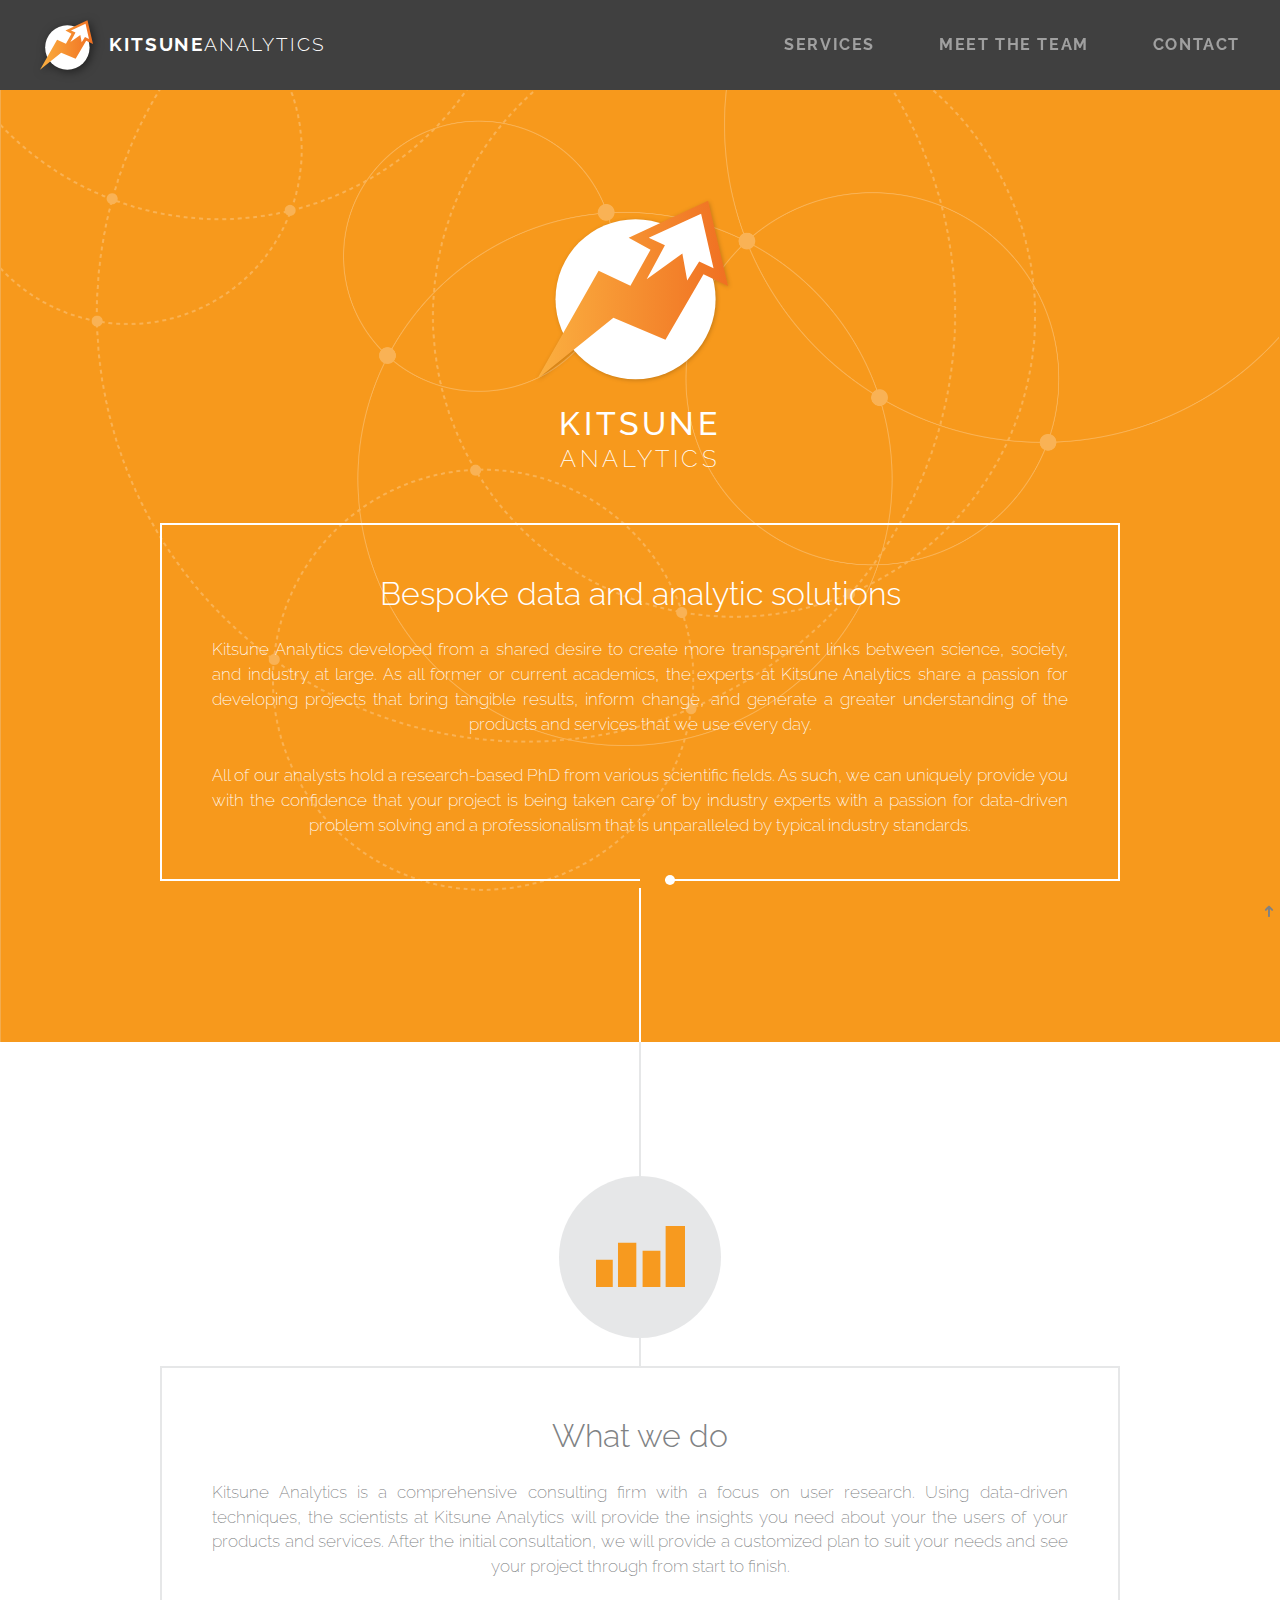
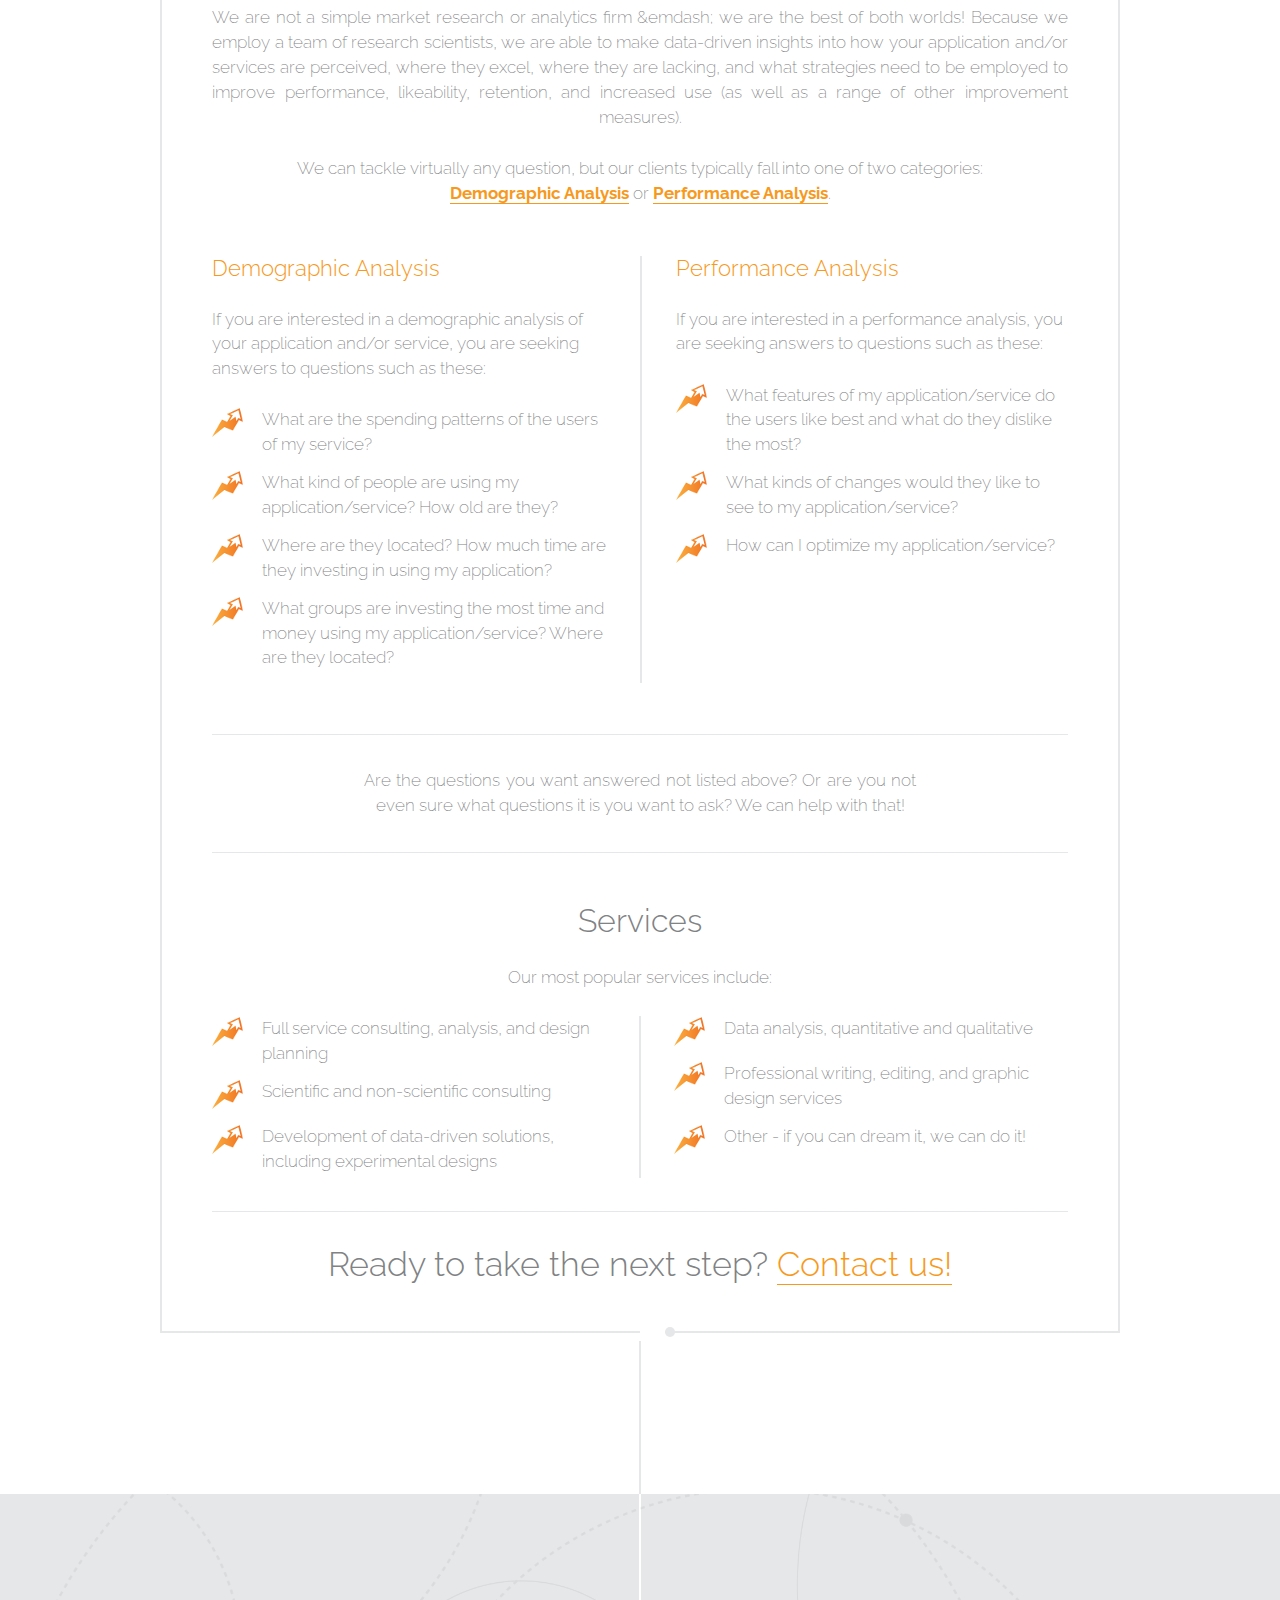
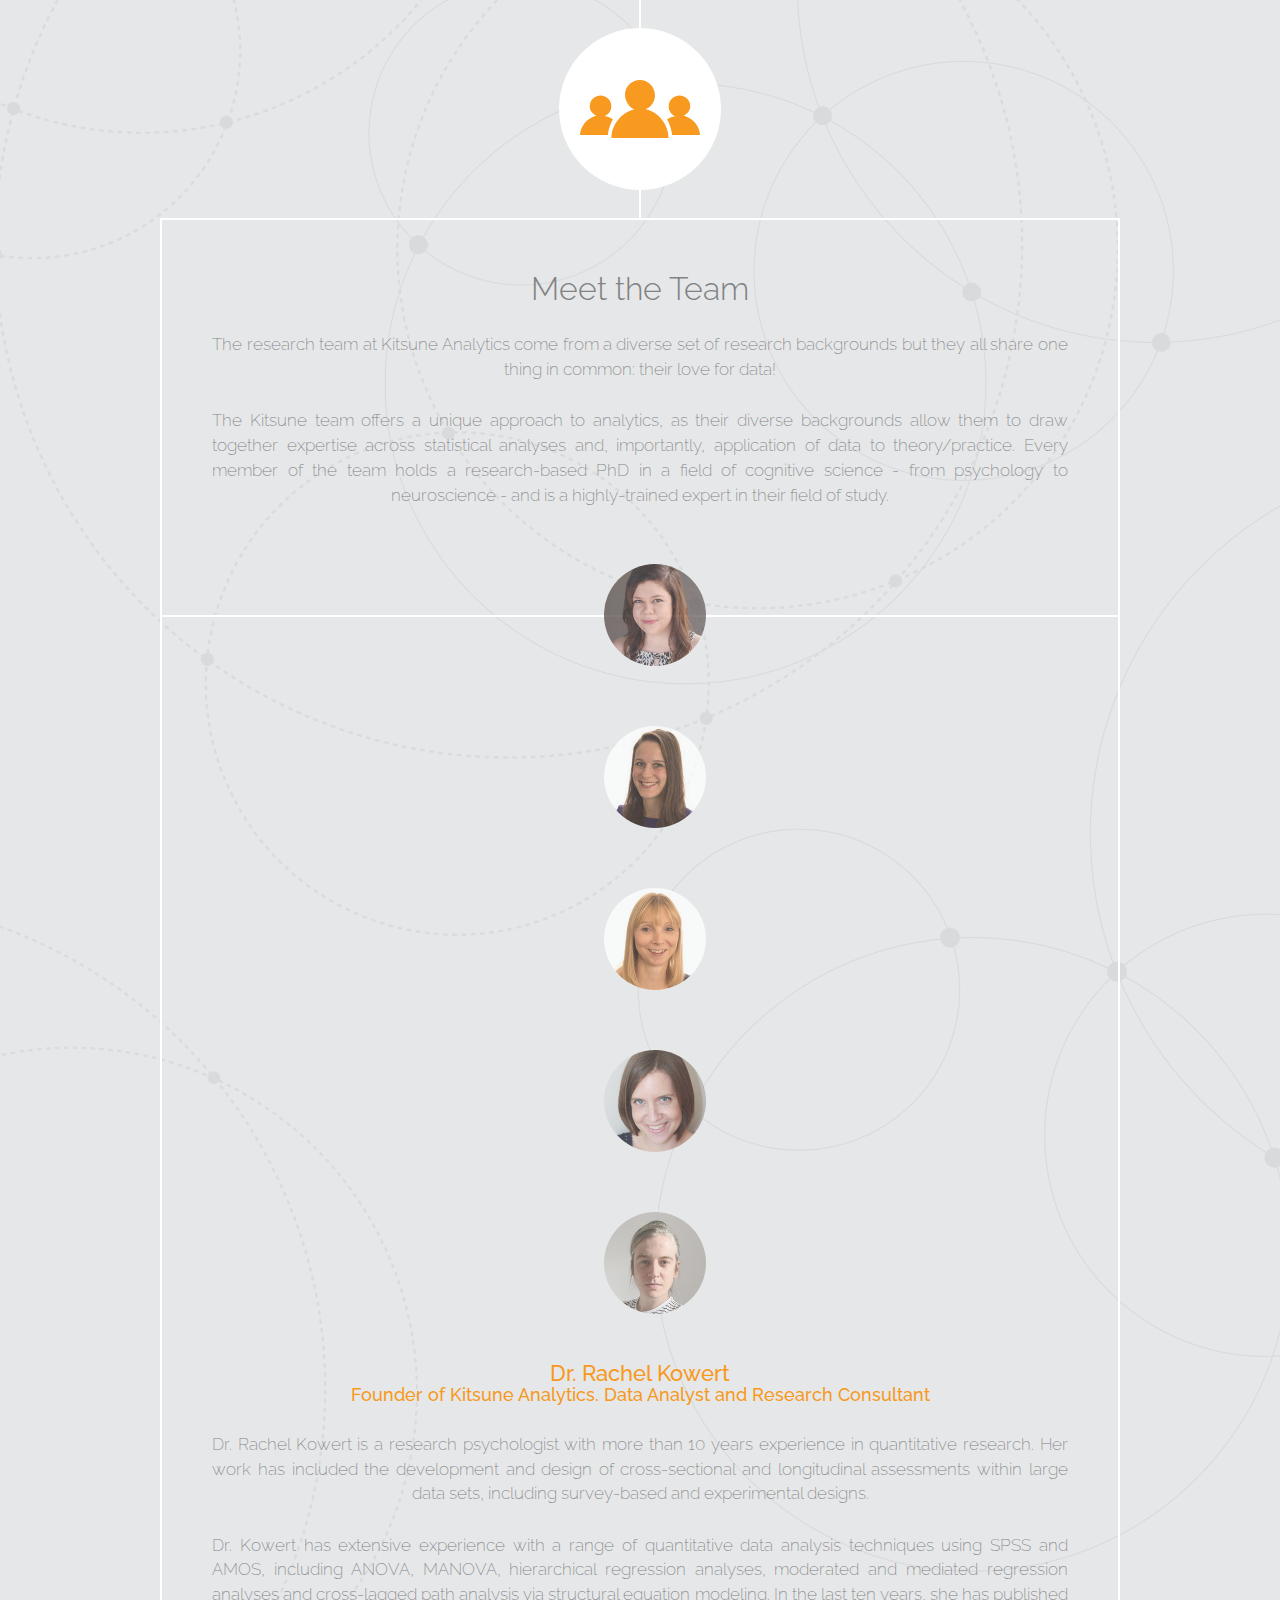
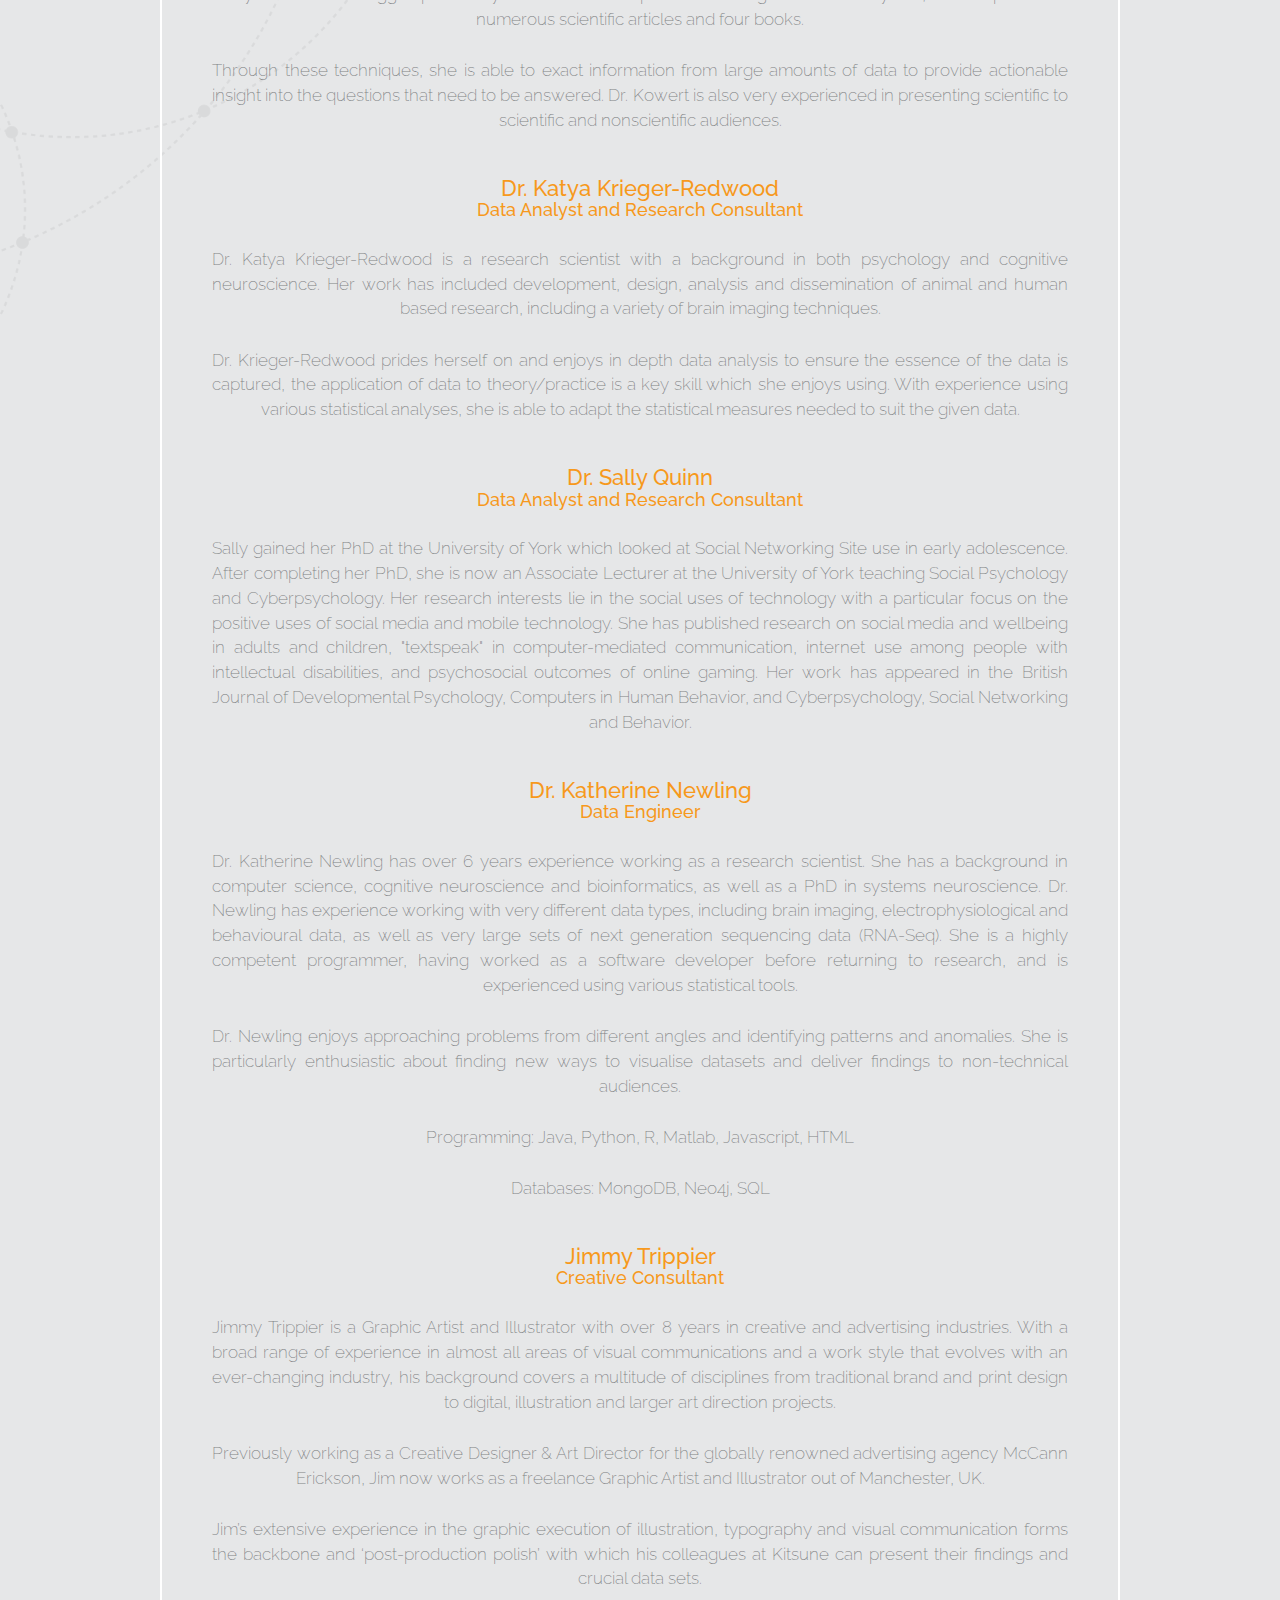
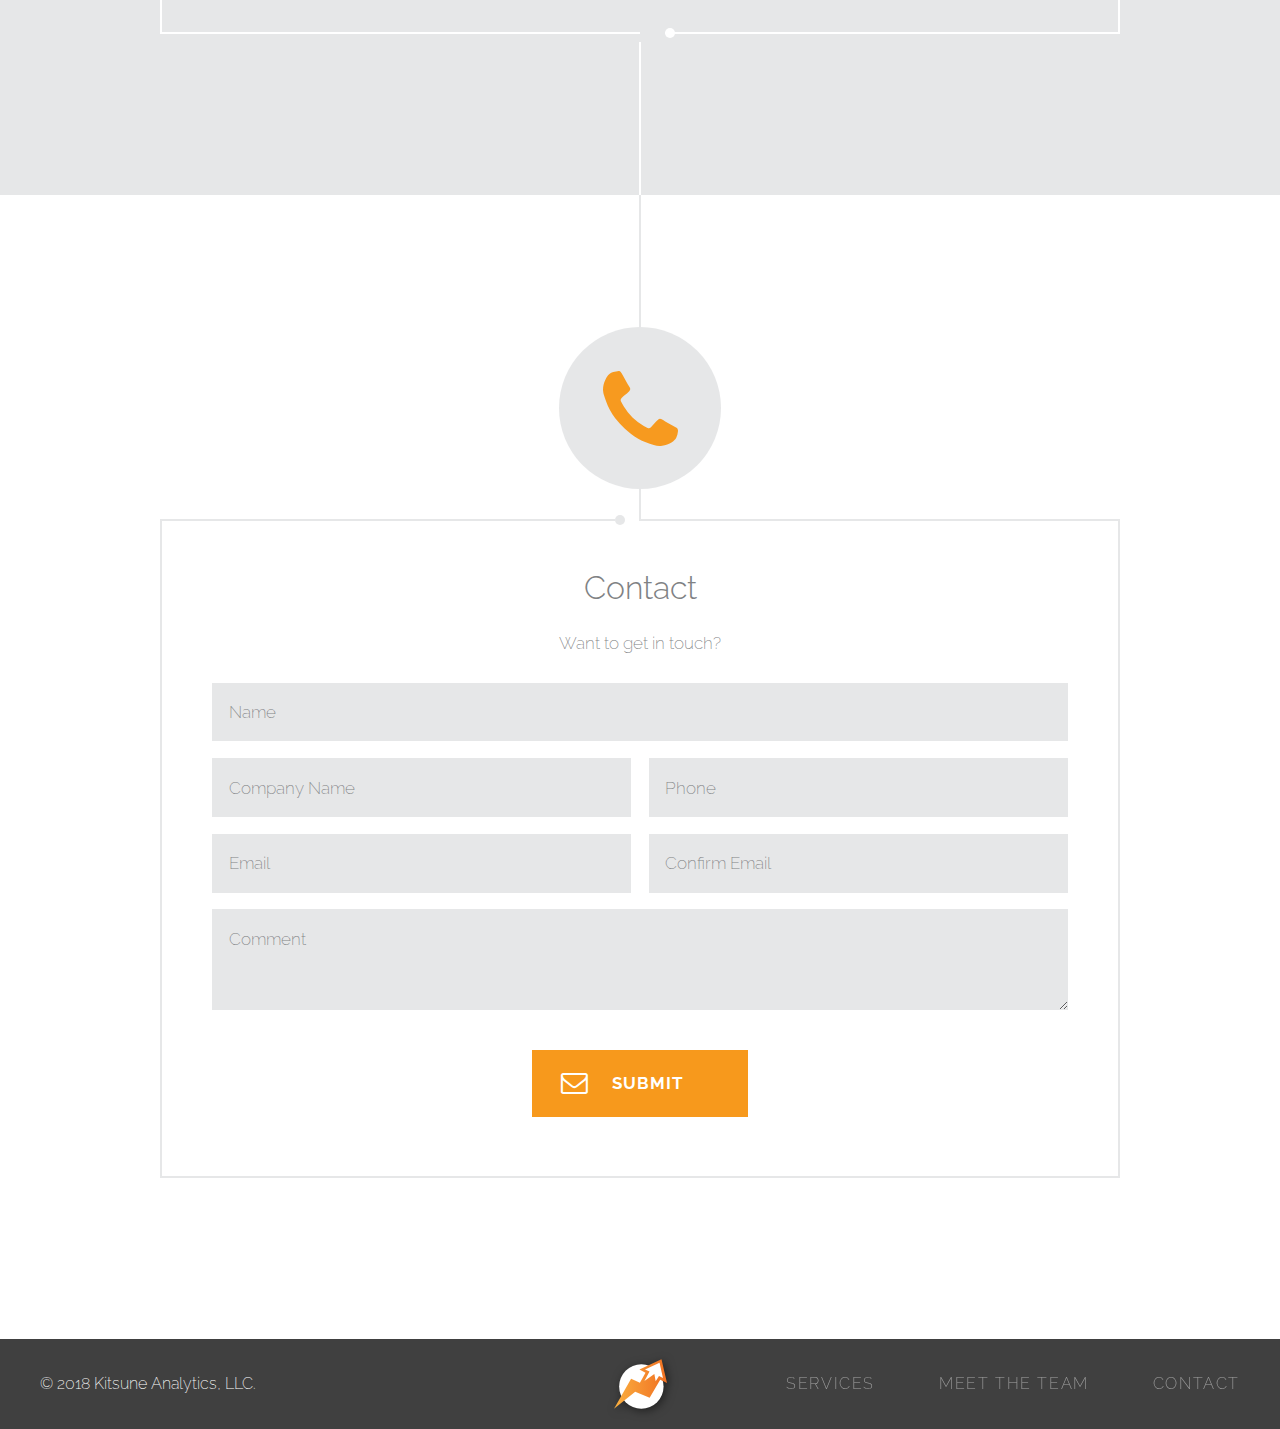
<file: index.html>
<!DOCTYPE html>
 <html lang="en"><head><link rel="preload" href="/component---src-layouts-index-js-5160f6a740cca6fb398f.js" as="script"/><link rel="preload" href="/component---src-pages-index-js-10b767fe0ecdefb91a48.js" as="script"/><link rel="preload" href="/path---index-73513a2da4f916998e81.js" as="script"/><link rel="preload" href="/app-5c7a399ed13fd145261a.js" as="script"/><link rel="preload" href="/commons-575b1b375eb6efdcd39d.js" as="script"/><script id="webpack-manifest">
            //<![CDATA[
            window.webpackManifest = {"231608221292675":"app-5c7a399ed13fd145261a.js","35783957827783":"component---src-pages-index-js-10b767fe0ecdefb91a48.js","60335399758886":"path----557518bd178906f8d58a.js","142629428675168":"path---index-73513a2da4f916998e81.js","114276838955818":"component---src-layouts-index-js-5160f6a740cca6fb398f.js"}
            //]]>
            </script><title data-react-helmet="true">Kitsune Analytics</title><link data-react-helmet="true" rel="canonical" href="https://www.kitsuneanalytics.com"/><meta data-react-helmet="true" name="description" content="Bespoke data and analytics solutions"/><meta data-react-helmet="true" name="image" content="https://www.kitsuneanalytics.com./img/logo--kitsune--opengraph.png"/><meta data-react-helmet="true" property="og:url" content="https://www.kitsuneanalytics.com/"/><meta data-react-helmet="true" property="og:title" content="Kitsune Analytics"/><meta data-react-helmet="true" property="og:description" content="Bespoke data and analytics solutions"/><meta data-react-helmet="true" property="og:image" content="https://www.kitsuneanalytics.com./img/logo--kitsune--opengraph.png"/><meta data-react-helmet="true" property="fb:app_id" content=""/><meta data-react-helmet="true" name="twitter:card" content="summary_large_image"/><meta data-react-helmet="true" name="twitter:creator" content=""/><meta data-react-helmet="true" name="twitter:title" content="Kitsune Analytics"/><meta data-react-helmet="true" name="twitter:description" content="Bespoke data and analytics solutions"/><meta data-react-helmet="true" name="twitter:image" content="https://www.kitsuneanalytics.com./img/logo--kitsune--opengraph.png"/><script data-react-helmet="true" type="application/ld+json">[{"@context":"http://schema.org","@type":"WebSite","url":"https://www.kitsuneanalytics.com/","name":"Kitsune Analytics","alternateName":"Kitsune Analytics, LLC"}]</script><style id="typography.js">html{font:100%/1.65em 'Raleway',sans-serif;box-sizing:border-box;overflow-y:scroll;}*{box-sizing:inherit;}*:before{box-sizing:inherit;}*:after{box-sizing:inherit;}body{color:hsla(0,0%,0%,0.8);font-family:'Raleway',sans-serif;font-weight:200;word-wrap:break-word;font-kerning:normal;-moz-font-feature-settings:"kern", "liga", "clig", "calt";-ms-font-feature-settings:"kern", "liga", "clig", "calt";-webkit-font-feature-settings:"kern", "liga", "clig", "calt";font-feature-settings:"kern", "liga", "clig", "calt";}img{max-width:100%;margin-left:0;margin-right:0;margin-top:0;padding-bottom:0;padding-left:0;padding-right:0;padding-top:0;margin-bottom:1.65rem;}h1{margin-left:0;margin-right:0;margin-top:0;padding-bottom:0;padding-left:0;padding-right:0;padding-top:0;margin-bottom:1.65rem;color:inherit;font-family:'Raleway',sans-serif;font-weight:500;text-rendering:optimizeLegibility;font-size:2.25rem;line-height:1.1;}h2{margin-left:0;margin-right:0;margin-top:0;padding-bottom:0;padding-left:0;padding-right:0;padding-top:0;margin-bottom:1.65rem;color:inherit;font-family:'Raleway',sans-serif;font-weight:500;text-rendering:optimizeLegibility;font-size:1.62671rem;line-height:1.1;}h3{margin-left:0;margin-right:0;margin-top:0;padding-bottom:0;padding-left:0;padding-right:0;padding-top:0;margin-bottom:1.65rem;color:inherit;font-family:'Raleway',sans-serif;font-weight:500;text-rendering:optimizeLegibility;font-size:1.38316rem;line-height:1.1;}h4{margin-left:0;margin-right:0;margin-top:0;padding-bottom:0;padding-left:0;padding-right:0;padding-top:0;margin-bottom:1.65rem;color:inherit;font-family:'Raleway',sans-serif;font-weight:500;text-rendering:optimizeLegibility;font-size:1rem;line-height:1.1;}h5{margin-left:0;margin-right:0;margin-top:0;padding-bottom:0;padding-left:0;padding-right:0;padding-top:0;margin-bottom:1.65rem;color:inherit;font-family:'Raleway',sans-serif;font-weight:500;text-rendering:optimizeLegibility;font-size:0.85028rem;line-height:1.1;}h6{margin-left:0;margin-right:0;margin-top:0;padding-bottom:0;padding-left:0;padding-right:0;padding-top:0;margin-bottom:1.65rem;color:inherit;font-family:'Raleway',sans-serif;font-weight:500;text-rendering:optimizeLegibility;font-size:0.78405rem;line-height:1.1;}hgroup{margin-left:0;margin-right:0;margin-top:0;padding-bottom:0;padding-left:0;padding-right:0;padding-top:0;margin-bottom:1.65rem;}ul{margin-left:1.65rem;margin-right:0;margin-top:0;padding-bottom:0;padding-left:0;padding-right:0;padding-top:0;margin-bottom:1.65rem;list-style-position:outside;list-style-image:none;}ol{margin-left:1.65rem;margin-right:0;margin-top:0;padding-bottom:0;padding-left:0;padding-right:0;padding-top:0;margin-bottom:1.65rem;list-style-position:outside;list-style-image:none;}dl{margin-left:0;margin-right:0;margin-top:0;padding-bottom:0;padding-left:0;padding-right:0;padding-top:0;margin-bottom:1.65rem;}dd{margin-left:0;margin-right:0;margin-top:0;padding-bottom:0;padding-left:0;padding-right:0;padding-top:0;margin-bottom:1.65rem;}p{margin-left:0;margin-right:0;margin-top:0;padding-bottom:0;padding-left:0;padding-right:0;padding-top:0;margin-bottom:1.65rem;}figure{margin-left:0;margin-right:0;margin-top:0;padding-bottom:0;padding-left:0;padding-right:0;padding-top:0;margin-bottom:1.65rem;}pre{margin-left:0;margin-right:0;margin-top:0;padding-bottom:0;padding-left:0;padding-right:0;padding-top:0;margin-bottom:1.65rem;font-size:0.85rem;line-height:1.42;background:hsla(0,0%,0%,0.04);border-radius:3px;overflow:auto;word-wrap:normal;padding:1.65rem;}table{margin-left:0;margin-right:0;margin-top:0;padding-bottom:0;padding-left:0;padding-right:0;padding-top:0;margin-bottom:1.65rem;font-size:1rem;line-height:1.65rem;border-collapse:collapse;width:100%;}fieldset{margin-left:0;margin-right:0;margin-top:0;padding-bottom:0;padding-left:0;padding-right:0;padding-top:0;margin-bottom:1.65rem;}blockquote{margin-left:1.65rem;margin-right:1.65rem;margin-top:0;padding-bottom:0;padding-left:0;padding-right:0;padding-top:0;margin-bottom:1.65rem;}form{margin-left:0;margin-right:0;margin-top:0;padding-bottom:0;padding-left:0;padding-right:0;padding-top:0;margin-bottom:1.65rem;}noscript{margin-left:0;margin-right:0;margin-top:0;padding-bottom:0;padding-left:0;padding-right:0;padding-top:0;margin-bottom:1.65rem;}iframe{margin-left:0;margin-right:0;margin-top:0;padding-bottom:0;padding-left:0;padding-right:0;padding-top:0;margin-bottom:1.65rem;}hr{margin-left:0;margin-right:0;margin-top:0;padding-bottom:0;padding-left:0;padding-right:0;padding-top:0;margin-bottom:calc(1.65rem - 1px);background:hsla(0,0%,0%,0.2);border:none;height:1px;}address{margin-left:0;margin-right:0;margin-top:0;padding-bottom:0;padding-left:0;padding-right:0;padding-top:0;margin-bottom:1.65rem;}b{font-weight:bold;}strong{font-weight:bold;}dt{font-weight:bold;}th{font-weight:bold;}li{margin-bottom:calc(1.65rem / 2);}ol li{padding-left:0;}ul li{padding-left:0;}li > ol{margin-left:1.65rem;margin-bottom:calc(1.65rem / 2);margin-top:calc(1.65rem / 2);}li > ul{margin-left:1.65rem;margin-bottom:calc(1.65rem / 2);margin-top:calc(1.65rem / 2);}blockquote *:last-child{margin-bottom:0;}li *:last-child{margin-bottom:0;}p *:last-child{margin-bottom:0;}li > p{margin-bottom:calc(1.65rem / 2);}code{font-size:0.85rem;line-height:1.65rem;}kbd{font-size:0.85rem;line-height:1.65rem;}samp{font-size:0.85rem;line-height:1.65rem;}abbr{border-bottom:1px dotted hsla(0,0%,0%,0.5);cursor:help;}acronym{border-bottom:1px dotted hsla(0,0%,0%,0.5);cursor:help;}abbr[title]{border-bottom:1px dotted hsla(0,0%,0%,0.5);cursor:help;text-decoration:none;}thead{text-align:left;}td,th{text-align:left;border-bottom:1px solid hsla(0,0%,0%,0.12);font-feature-settings:"tnum";-moz-font-feature-settings:"tnum";-ms-font-feature-settings:"tnum";-webkit-font-feature-settings:"tnum";padding-left:1.1rem;padding-right:1.1rem;padding-top:0.825rem;padding-bottom:calc(0.825rem - 1px);}th:first-child,td:first-child{padding-left:0;}th:last-child,td:last-child{padding-right:0;}tt,code{background-color:hsla(0,0%,0%,0.04);border-radius:3px;font-family:"SFMono-Regular", Consolas,"Roboto Mono","Droid Sans Mono","Liberation Mono",Menlo,Courier,monospace;padding:0;padding-top:0.2em;padding-bottom:0.2em;}pre code{background:none;line-height:1.42;}code:before,code:after,tt:before,tt:after{letter-spacing:-0.2em;content:" ";}pre code:before,pre code:after,pre tt:before,pre tt:after{content:none;}</style><link href="//fonts.googleapis.com/css?family=Raleway:200,300,400,500,700" rel="stylesheet" type="text/css"/><link rel="sitemap" type="application/xml" href="/sitemap.xml"/><script>
  !function(e,t,r){function n(){for(;d[0]&&"loaded"==d[0][f];)c=d.shift(),c[o]=!i.parentNode.insertBefore(c,i)}for(var s,a,c,d=[],i=e.scripts[0],o="onreadystatechange",f="readyState";s=r.shift();)a=e.createElement(t),"async"in i?(a.async=!1,e.head.appendChild(a)):i[f]?(d.push(a),a[o]=n):e.write("<"+t+' src="'+s+'" defer></'+t+">"),a.src=s}(document,"script",[
  "/commons-575b1b375eb6efdcd39d.js","/app-5c7a399ed13fd145261a.js","/path---index-73513a2da4f916998e81.js","/component---src-pages-index-js-10b767fe0ecdefb91a48.js","/component---src-layouts-index-js-5160f6a740cca6fb398f.js"
])
  </script><meta charSet="utf-8"/><meta http-equiv="X-UA-Compatible" content="IE=edge"/><meta name="viewport" content="width=device-width, initial-scale=1.0"/><title data-react-helmet="true"></title><style>/*! normalize.css v7.0.0 | MIT License | github.com/necolas/normalize.css */html{line-height:1.15;-ms-text-size-adjust:100%;-webkit-text-size-adjust:100%}body{margin:0}article,aside,footer,header,nav,section{display:block}h1{font-size:2em;margin:.67em 0}figcaption,figure,main{display:block}figure{margin:1em 40px}hr{box-sizing:content-box;height:0;overflow:visible}pre{font-family:monospace,monospace;font-size:1em}a{background-color:transparent;-webkit-text-decoration-skip:objects}abbr[title]{border-bottom:none;text-decoration:underline;text-decoration:underline dotted}b,strong{font-weight:inherit;font-weight:bolder}code,kbd,samp{font-family:monospace,monospace;font-size:1em}dfn{font-style:italic}mark{background-color:#ff0;color:#000}small{font-size:80%}sub,sup{font-size:75%;line-height:0;position:relative;vertical-align:baseline}sub{bottom:-.25em}sup{top:-.5em}audio,video{display:inline-block}audio:not([controls]){display:none;height:0}img{border-style:none}svg:not(:root){overflow:hidden}button,input,optgroup,select,textarea{font-family:sans-serif;font-size:100%;line-height:1.15;margin:0}button,input{overflow:visible}button,select{text-transform:none}[type=reset],[type=submit],button,html [type=button]{-webkit-appearance:button}[type=button]::-moz-focus-inner,[type=reset]::-moz-focus-inner,[type=submit]::-moz-focus-inner,button::-moz-focus-inner{border-style:none;padding:0}[type=button]:-moz-focusring,[type=reset]:-moz-focusring,[type=submit]:-moz-focusring,button:-moz-focusring{outline:1px dotted ButtonText}fieldset{padding:.35em .75em .625em}legend{box-sizing:border-box;color:inherit;display:table;max-width:100%;padding:0;white-space:normal}progress{display:inline-block;vertical-align:baseline}textarea{overflow:auto}[type=checkbox],[type=radio]{box-sizing:border-box;padding:0}[type=number]::-webkit-inner-spin-button,[type=number]::-webkit-outer-spin-button{height:auto}[type=search]{-webkit-appearance:textfield;outline-offset:-2px}[type=search]::-webkit-search-cancel-button,[type=search]::-webkit-search-decoration{-webkit-appearance:none}::-webkit-file-upload-button{-webkit-appearance:button;font:inherit}details,menu{display:block}summary{display:list-item}canvas{display:inline-block}[hidden],template{display:none}.warning{color:#9f6000;background-color:#feefb3;padding:18px}.warning:before{content:"\26A0";margin-right:9px}.rfc-page pre{font-family:inherit}.hljs-comment,.hljs-quote{color:#998;font-style:italic}.hljs-keyword,.hljs-selector-tag,.hljs-subst{color:#333;font-weight:700}.hljs-literal,.hljs-number,.hljs-tag .hljs-attr,.hljs-template-variable,.hljs-variable{color:teal}.hljs-doctag,.hljs-string{color:#d14}.hljs-section,.hljs-selector-id,.hljs-title{color:#900;font-weight:700}.hljs-subst{font-weight:400}.hljs-class .hljs-title,.hljs-type{color:#458;font-weight:700}.hljs-attribute,.hljs-name,.hljs-tag{color:navy;font-weight:400}.hljs-link,.hljs-regexp{color:#009926}.hljs-bullet,.hljs-symbol{color:#990073}.hljs-built_in,.hljs-builtin-name{color:#0086b3}.hljs-meta{color:#999;font-weight:700}.hljs-deletion{background:#fdd}.hljs-addition{background:#dfd}.hljs-emphasis{font-style:italic}.hljs-strong{font-weight:700}.slick-slider{box-sizing:border-box;-webkit-touch-callout:none;-webkit-user-select:none;-moz-user-select:none;-ms-user-select:none;user-select:none;-ms-touch-action:pan-y;touch-action:pan-y;-webkit-tap-highlight-color:transparent}.slick-list,.slick-slider{position:relative;display:block}.slick-list{overflow:hidden;margin:0;padding:0}.slick-list:focus{outline:none}.slick-list.dragging{cursor:pointer;cursor:hand}.slick-slider .slick-list,.slick-slider .slick-track{-webkit-transform:translateZ(0);transform:translateZ(0)}.slick-track{position:relative;left:0;top:0;display:block;margin-left:auto;margin-right:auto}.slick-track:after,.slick-track:before{content:"";display:table}.slick-track:after{clear:both}.slick-loading .slick-track{visibility:hidden}.slick-slide{float:left;height:100%;min-height:1px;display:none}[dir=rtl] .slick-slide{float:right}.slick-slide img{display:block}.slick-slide.slick-loading img{display:none}.slick-slide.dragging img{pointer-events:none}.slick-initialized .slick-slide{display:block}.slick-loading .slick-slide{visibility:hidden}.slick-vertical .slick-slide{display:block;height:auto;border:1px solid transparent}.slick-arrow.slick-hidden{display:none}.slick-loading .slick-list{background:#fff url([data-uri]) 50% no-repeat}@font-face{font-family:slick;src:url(/static/slick.ced611da.eot);src:url(/static/slick.ced611da.eot?#iefix) format("embedded-opentype"),url(/static/slick.b7c9e1e4.woff) format("woff"),url(/static/slick.d41f55a7.ttf) format("truetype"),url([data-uri]#slick) format("svg");font-weight:400;font-style:normal}.slick-next,.slick-prev{position:absolute;display:block;height:20px;width:20px;line-height:0;font-size:0;cursor:pointer;top:50%;-webkit-transform:translateY(-50%);transform:translateY(-50%);padding:0;border:none}.slick-next,.slick-next:focus,.slick-next:hover,.slick-prev,.slick-prev:focus,.slick-prev:hover{background:transparent;color:transparent;outline:none}.slick-next:focus:before,.slick-next:hover:before,.slick-prev:focus:before,.slick-prev:hover:before{opacity:1}.slick-next.slick-disabled:before,.slick-prev.slick-disabled:before{opacity:.25}.slick-next:before,.slick-prev:before{font-family:slick;font-size:20px;line-height:1;color:#fff;opacity:.75;-webkit-font-smoothing:antialiased;-moz-osx-font-smoothing:grayscale}.slick-prev{left:-25px}[dir=rtl] .slick-prev{left:auto;right:-25px}.slick-prev:before{content:"\2190"}[dir=rtl] .slick-prev:before{content:"\2192"}.slick-next{right:-25px}[dir=rtl] .slick-next{left:-25px;right:auto}.slick-next:before{content:"\2192"}[dir=rtl] .slick-next:before{content:"\2190"}.slick-dotted.slick-slider{margin-bottom:30px}.slick-dots{position:absolute;bottom:-25px;list-style:none;display:block;text-align:center;padding:0;margin:0;width:100%}.slick-dots li{position:relative;display:inline-block;margin:0 5px;padding:0}.slick-dots li,.slick-dots li button{height:20px;width:20px;cursor:pointer}.slick-dots li button{border:0;background:transparent;display:block;outline:none;line-height:0;font-size:0;color:transparent;padding:5px}.slick-dots li button:focus,.slick-dots li button:hover{outline:none}.slick-dots li button:focus:before,.slick-dots li button:hover:before{opacity:1}.slick-dots li button:before{position:absolute;top:0;left:0;content:"\2022";width:20px;height:20px;font-family:slick;font-size:6px;line-height:20px;text-align:center;color:#000;opacity:.25;-webkit-font-smoothing:antialiased;-moz-osx-font-smoothing:grayscale}.slick-dots li.slick-active button:before{color:#000;opacity:.75}@font-face{font-family:icomoon;src:url(/static/icomoon.eb1d2124.eot);src:url(/static/icomoon.eb1d2124.eot#iefix) format("embedded-opentype"),url(/static/icomoon.ee114cab.ttf) format("truetype"),url(/static/icomoon.ce086109.woff) format("woff"),url(/static/icomoon.c8835d6d.svg#icomoon) format("svg");font-weight:400;font-style:normal}[class*=" icon-"],[class^=icon-]{font-family:icomoon!important;speak:none;font-style:normal;font-weight:400;-webkit-font-feature-settings:normal;font-feature-settings:normal;font-variant:normal;text-transform:none;line-height:1;-webkit-font-smoothing:antialiased;-moz-osx-font-smoothing:grayscale}.icon-envelope-o:before{content:"\F120"}.icon-phone:before{content:"\F121"}.icon-github:before{content:"\F122"}.icon-globe:before{content:"\F123"}.icon-chain:before{content:"\F124"}.icon-link:before{content:"\F125"}.icon-smile-o:before{content:"\F118"}.icon-frown-o:before{content:"\F119"}body{overflow-x:hidden}body.has-overlay{overflow-y:hidden;-ms-touch-action:none;touch-action:none}.overlay{display:none;position:fixed;top:0;right:0;bottom:0;left:0;z-index:1;width:100%;height:100%;background:rgba(0,0,0,.5);overflow:auto}.has-overlay .overlay{display:block}.sr-only{position:absolute!important;clip:rect(1px,1px,1px,1px);padding:0!important;border:0!important;height:1px!important;width:1px!important;overflow:hidden}a{color:#f7991c;transition:color .3s;text-decoration:none;border-bottom:1px solid #f7991c}strong{font-weight:700}main section{display:-webkit-box;display:-ms-flexbox;display:flex;-webkit-box-orient:vertical;-webkit-box-direction:normal;-ms-flex-direction:column;flex-direction:column;-webkit-box-align:center;-ms-flex-align:center;align-items:center;position:relative;text-align:center;padding:1.875em 1.5rem 0;color:#808284}@media (min-width:60em){main section{padding:6.875em 0 0}}main section:before{content:"";display:none;position:absolute;left:50%;top:0;height:20.33333em;border-left:2px solid #e6e7e8;margin-left:-1px}@media (min-width:60em){main section:before{display:block}}main section:first-child .box:before,main section:first-child:before{display:none}main section:after{content:"";display:none;width:2px;height:9.575em;position:absolute;bottom:0;left:50%;margin-left:-1px;background-color:#e6e7e8}@media (min-width:60em){main section:after{display:block}}main section .design-star{display:none}@media (min-width:60em){main section .design-star{display:block}}main section .design-star:before{content:"";display:block;width:10px;height:10px;position:absolute;bottom:0;left:50%;margin:0 0 -4px 1.5em;border-radius:50%;background-color:#e6e7e8}main section .design-star:after{content:"";display:block;width:calc(50% - 1.5em);height:2px;position:absolute;right:0;bottom:0;background:#e6e7e8}main section h2{font-size:1.5rem;font-weight:300}@media (min-width:60em){main section h2{font-size:2rem}}main section p{text-align:justify;text-align-last:left}@media (min-width:60em){main section p{text-align-last:center}}main section .box{position:relative;margin:2em 0 3.625rem;padding:0;max-width:100%;font-size:.875rem;line-height:1.4775}@media (min-width:60em){main section .box{max-width:60rem;margin:12.75em 0 9.575em;padding:3em 3em 1em;font-size:1.05rem;border:2px solid #e6e7e8;border-bottom-width:0}}main section .box:before{content:"";display:block;width:100px;height:100px;position:absolute;top:-108px;left:50%;margin-left:-50px;background:#e6e7e8 no-repeat 50%;background-size:60px;border-radius:50%}@media (min-width:60em){main section .box:before{width:162px;height:162px;top:-192px;margin-bottom:4em;margin-left:-81px;background-size:89px}}main section .box:after{content:"";display:none;width:50%;height:2px;position:absolute;bottom:0;left:0;background-color:#e6e7e8}@media (min-width:60em){main section .box:after{display:block}}main section .box>:last-child{margin-bottom:0}main section li{text-align:left;list-style-type:none;background:url([data-uri]) 0 0 no-repeat;min-height:32px;padding-left:50px}main section .split-list{position:relative;margin-left:0}@media (min-width:60em){main section .split-list{-webkit-column-count:2;column-count:2;-webkit-column-gap:4em;column-gap:4em}main section .split-list:before{content:"";display:block;position:absolute;top:0;bottom:0;left:50%;width:2px;height:100%;background-color:#e6e7e8;margin-left:-1px}}main section .excerpt{margin:0;padding:2em 0;border-style:solid;border-color:#e6e7e8;border-width:1px 0}@media (min-width:60em){main section .excerpt{padding:2em 9em}}.services .box:before{background-image:url([data-uri])}.services .excerpt{margin:3em 0}.services .uberlist-container{margin:3em 0 0}@media (min-width:60em){.services .uberlist-container{display:-webkit-box;display:-ms-flexbox;display:flex;-webkit-box-orient:horizontal;-webkit-box-direction:normal;-ms-flex-flow:row wrap;flex-flow:row wrap}.services .uberlist-container .uberlist{width:50%}.services .uberlist-container .uberlist:nth-child(2n){padding-left:2em;border-left:2px solid #e6e7e8}.services .uberlist-container .uberlist:nth-child(odd){padding-right:2em}}.services .next-step{font-size:1.5em;font-weight:300;margin:1em 0;padding:1em 0 0;border-top:1px solid #e6e7e8}@media (min-width:60em){.services .next-step{font-size:2em}}.team{background-color:#e6e7e8;position:relative}.team .circles:before{content:"";display:block;position:absolute;top:0;left:0;width:100%;height:100%;background-image:url(/static/circles--black.f01acc08.png),url(/static/circles--black.f01acc08.png),url(/static/circles--dotted--black.d48010bb.png),url(/static/circles--dotted--black.d48010bb.png);background-repeat:no-repeat;background-size:90%,95%,120%,115%;background-position:365px -315px,634px 511px,-318px -488px,-959px 691px;opacity:.05}.team:before{border-color:#fff}.team .box:after,.team .box:before,.team .design-star:after,.team .design-star:before,.team:after{background-color:#fff}.team .box{border-color:#fff}.team .box:before{background-image:url([data-uri]);background-size:75px;border:1px solid #e6e7e8}@media (min-width:60em){.team .box:before{background-size:120px;border:none}}.team .team-carousel{margin:0 -3em;padding:0 3em;position:relative}@media only screen and (min-width:60em){.team .team-carousel:before{content:"";width:100%;height:2px;background-color:#fff;position:absolute;top:81px;left:0}}.contact:after{display:none}.contact .box{width:100%;border-top-width:0;border-bottom-width:2px}@media (min-width:33em){.contact .box{width:auto}}.contact .box:before{background-image:url([data-uri]);background-size:50px;border:1px solid #fff}@media (min-width:60em){.contact .box:before{background-size:75px;border:none}}.contact .box:after{top:0;right:0;bottom:auto;left:auto}.contact .box .design-star:before{top:0;bottom:auto;left:50%;margin:-4px 0 0 -1.5em}.contact .box .design-star:after{top:0;right:auto;left:0;bottom:auto}.alert{padding:.75rem 1.25rem;margin-bottom:1rem;border:1px solid transparent;border-radius:.25rem}.alert a{font-weight:700}.alert.error{background-color:#f2dede;border-color:#ebcccc;color:#a94442}.alert.error a{color:#843534}.bios-nav,.bios-nav.unslicked{display:none}@media only screen and (min-width:60em){.bios-nav{display:block}}.bios-nav .slick-active.slick-center .bio-photo{-webkit-transform:scale(1.25);transform:scale(1.25)}.bios-nav .slick-active.slick-center .bio-photo img{opacity:1}.bios-nav .slick-active.slick-center .bio-photo:before{background-color:#f7991c}.bios-nav .slick-active.slick-center .bio-photo:hover{-webkit-transform:scale(1.25);transform:scale(1.25)}.bios-nav .slick-arrow{width:32px;height:32px;background:#fff;border-radius:50%;z-index:9}.bios-nav .slick-arrow:hover{cursor:pointer}.bios-nav .slick-arrow.slick-next:before,.bios-nav .slick-arrow.slick-prev:before{position:relative;top:2px;font-size:32px;color:#f7991c}.bios-nav .bio-photo{width:162px;height:162px;margin:0 auto;padding:30px 0 0 30px;position:relative;cursor:pointer;transition:-webkit-transform .6s ease-in-out;transition:transform .6s ease-in-out;transition:transform .6s ease-in-out,-webkit-transform .6s ease-in-out}.bios-nav .bio-photo:hover{-webkit-transform:scale(1.1);transform:scale(1.1)}.bios-nav .bio-photo:hover img{opacity:1}.bios-nav .bio-photo img{width:102px;height:102px;margin:0;border-radius:50%;opacity:.75;transition:opacity .6s ease-in-out}.bios-nav .bio-photo:before{content:"";display:block;width:122px;height:122px;position:absolute;top:20px;left:20px;z-index:-1;background:#f9f9f9;border-radius:50%}.bios.unslicked .photo{display:block;width:120px;height:120px;margin:0 auto 1rem;border-radius:50%;position:relative;z-index:2}.bio{padding:1em 0 0;position:relative}.bio:before{content:"";display:block;width:calc(100% + 6em);height:1px;background:#fff;position:absolute;top:calc(1em + 120px / 2);left:-3em;z-index:1}@media only screen and (min-width:60em){.bio:before{display:none}}.bio h3{color:#f7991c;margin-bottom:0}.bio h4{color:#f7991c;font-size:1.15rem}.bio .photo{display:none}.btn{border:none;font-family:inherit;font-size:inherit;color:inherit;background:none;cursor:pointer;padding:1.5rem 4rem 1.5rem 5rem;margin:1rem 2rem;text-transform:uppercase;letter-spacing:1px;font-weight:700;outline:none;position:relative;transition:all .3s}.btn,.btn span{display:inline-block}.btn span{width:100%}.btn:before{position:absolute;left:0;width:40%;font-size:1.6em;line-height:.66667;color:#fff;font-family:icomoon;speak:none;font-style:normal;font-weight:400;-webkit-font-feature-settings:normal;font-feature-settings:normal;font-variant:normal;text-transform:none;-webkit-font-smoothing:antialiased}.btn:after{content:"";position:absolute;z-index:-1;transition:all .3s}.btn-primary{background:#f7991c;color:#fff}.btn-submit:before{content:"\F120"}.btn-submit[disabled]{background:#aaa;color:#f5f5f5}.btn-submit[disabled]:before{color:#f5f5f5}.btn-error,.btn-success{color:transparent!important}.btn-error:after,.btn-success:after{z-index:1;color:#fff;left:40%}.btn-success{background:#17aa56!important}.btn-success:before{content:"\F118"}.btn-success:after{content:"Success!";-webkit-animation:moveUp .5s;animation:moveUp .5s}@-webkit-keyframes moveUp{0%{-webkit-transform:translateY(50%);transform:translateY(50%);opacity:0}to{opacity:1;-webkit-transform:translateY(0);transform:translateY(0)}}@keyframes moveUp{0%{-webkit-transform:translateY(50%);transform:translateY(50%);opacity:0}to{opacity:1;-webkit-transform:translateY(0);transform:translateY(0)}}.btn-error{-webkit-animation:shake .5s;animation:shake .5s;background:#d00!important}@-webkit-keyframes shake{0%,to{-webkit-transform:translateX(0);transform:translateX(0)}10%,30%,50%,70%,90%{-webkit-transform:translateX(-10px);transform:translateX(-10px)}20%,40%,60%,80%{-webkit-transform:translateX(10px);transform:translateX(10px)}}@keyframes shake{0%,to{-webkit-transform:translateX(0);transform:translateX(0)}10%,30%,50%,70%,90%{-webkit-transform:translateX(-10px);transform:translateX(-10px)}20%,40%,60%,80%{-webkit-transform:translateX(10px);transform:translateX(10px)}}.btn-error:before{content:"\F119"}.btn-error:after{content:"Error!";-webkit-animation:scaleFromUp .5s;animation:scaleFromUp .5s}@-webkit-keyframes scaleFromUp{0%{-webkit-transform:scale(0);transform:scale(0);opacity:0}to{opacity:1;-webkit-transform:scale(1);transform:scale(1)}}@keyframes scaleFromUp{0%{-webkit-transform:scale(0);transform:scale(0);opacity:0}to{opacity:1;-webkit-transform:scale(1);transform:scale(1)}}.collapsible-wrapper{display:-webkit-box;display:-ms-flexbox;display:flex;overflow:hidden}.collapsible-wrapper:after{content:"";height:50px;transition:height .6s linear,max-height 0s linear .6s;max-height:0}.collapsible-wrapper.collapsed:after{height:0;transition:height .3s linear;max-height:50px}.collapsible-wrapper.collapsed>.collapsible{margin-bottom:-2000px;transition:margin-bottom .6s cubic-bezier(1,0,1,1),opacity .6s,max-height 0s .6s;opacity:0;max-height:0}.collapsible{transition:margin-bottom .6s cubic-bezier(0,0,0,1);margin-bottom:0;max-height:1000000px;opacity:1}#contact-form{display:-webkit-box;display:-ms-flexbox;display:flex;-webkit-box-orient:vertical;-webkit-box-direction:normal;-ms-flex-flow:column nowrap;flex-flow:column nowrap;position:relative}@media (min-width:33em){#contact-form .collapsible{display:-webkit-box;display:-ms-flexbox;display:flex;-webkit-box-orient:horizontal;-webkit-box-direction:normal;-ms-flex-flow:row wrap;flex-flow:row wrap;-webkit-box-pack:justify;-ms-flex-pack:justify;justify-content:space-between}}#contact-form div.form-group{position:relative;margin:0 0 1em}@media (min-width:33em){#contact-form div.form-group{width:49%;max-width:25em}#contact-form div.form-group:first-child,#contact-form div.form-group:last-of-type{width:100%;max-width:none}}#contact-form div.form-group input,#contact-form div.form-group textarea{width:100%;line-height:2.625rem;padding:.5em 1em;background:#e6e7e8;border:none;outline:none}#contact-form div.form-group label{position:absolute;top:1.04167em;left:1.05rem}#contact-form div.form-group input:focus+label,#contact-form div.form-group input:focus:not(.placeholder-shown)+label,#contact-form div.form-group textarea:focus+label,#contact-form div.form-group textarea:focus:not(.placeholder-shown)+label{font-size:.75em;top:.25em;visibility:visible}#contact-form div.form-group input:not(.placeholder-shown)+label,#contact-form div.form-group textarea:not(.placeholder-shown)+label{visibility:hidden}#contact-form div.form-group.error .error-message{display:block}#contact-form div.form-group .error-message{display:none;color:#c00}#contact-form .btn-submit{margin:1rem auto}#contact-form .alert{position:absolute;opacity:0}#contact-form.submitError .alert{position:static;opacity:1;transition:opacity .6s linear}#contact-form.submitted .contact-thankYou{display:block;opacity:1;margin-top:2000px}.contact-thankYou{display:none;opacity:0;transition:opacity .6s}.headroom-wrapper{position:relative;height:52px!important}@media (min-width:60em){.headroom-wrapper{height:90px!important}}.headroom-wrapper a{border-bottom:none}.headroom.headroom--pinned{z-index:9!important}#hero{background:#f7991c;color:#fff}@media (min-width:60em){#hero{padding-top:110px}}#hero .branding{display:none}@media (min-width:60em){#hero .branding{display:block}}#hero:before{content:"";display:block;width:100%;height:100%;position:absolute;top:0;left:0;background-image:url(/static/circles--white.d65f759e.png),url(/static/circles--dotted--white.73aab6ed.png);background-repeat:no-repeat;background-size:80%,100%;background-position:340px -325px,-163px -476px;opacity:.25}#hero .design-star:before,#hero:after{background-color:#fff}#hero .design-star:after{background:#fff}#hero .box{margin-top:2em;border-color:#fff}#hero .box:before{display:none}#hero .box:after{background-color:#fff}#hero h1{margin-top:1em;font-size:1.5rem;font-weight:200;letter-spacing:.15em;line-height:1.3em;text-transform:uppercase}#hero h1 strong{font-size:2rem;font-weight:500}#hero h2{color:#fff}img.logo{margin:0 1em 0 0;filter:"progid:DXImageTransform.Microsoft.Dropshadow(OffX=1, OffY=1, Color='#EEE')";filter:url(#drop-shadow);-webkit-filter:drop-shadow(1px 1px 2px rgba(0,0,0,.2));filter:url('data:image/svg+xml;charset=utf-8,<svg xmlns="http://www.w3.org/2000/svg"><filter id="filter"><feGaussianBlur in="SourceAlpha" stdDeviation="2" /><feOffset dx="2" dy="2" result="offsetblur" /><feFlood flood-color="rgba(0,0,0,0.2)" /><feComposite in2="offsetblur" operator="in" /><feMerge><feMergeNode /><feMergeNode in="SourceGraphic" /></feMerge></filter></svg>#filter');filter:drop-shadow(1px 1px 2px rgba(0,0,0,.2))}@-webkit-keyframes sk-bounce{0%,to{-webkit-transform:scale(0);transform:scale(0)}50%{-webkit-transform:scale(1);transform:scale(1)}}@keyframes sk-bounce{0%,to{-webkit-transform:scale(0);transform:scale(0)}50%{-webkit-transform:scale(1);transform:scale(1)}}.loader{opacity:0;transition:opacity 0s ease-in 0s;position:absolute;top:0;left:0;width:100%;height:100%;z-index:-1;text-align:center}.loader.loading{opacity:1;z-index:2;transition-duration:.6s;transition-delay:.6s}.loader:before{content:"";display:block;background:radial-gradient(circle at center,#000 0,#fff 100%);opacity:.65;position:absolute;top:0;left:0;width:100%;height:100%;z-index:3}.loader .spinner{position:absolute;top:50%;left:50%;margin:-1.5rem 0 0 -1.5rem;height:3rem;width:3rem}.loader .spinner:after,.loader .spinner:before{content:"";display:block;width:100%;height:100%;position:absolute;top:0;left:0;z-index:5;border-radius:50%;background-color:#f5f5f5;opacity:.6;-webkit-animation:sk-bounce 2s infinite ease-in-out;animation:sk-bounce 2s infinite ease-in-out}.loader .spinner:after{-webkit-animation-delay:-1s;animation-delay:-1s}.loader:after{content:"Loading...";color:#f5f5f5;font-weight:700;font-size:32px;font-size:2rem;display:block;position:absolute;top:50%;left:50%;margin:1.5em 0 0 -2em;z-index:4}.uberlist{text-align:left}.uberlist .title{font-weight:300;color:#f7991c}.uberlist p{text-align:left;text-align-last:left}.uberlist ul{margin:0}.src-components----BackToTop-module---backToTop---21B1w{display:block;position:fixed;z-index:99;right:.25rem;bottom:1rem;background:none;border:none;padding:0;cursor:pointer;color:#808284;transition:color .3s linear,-webkit-transform .2s ease-in-out;transition:color .3s linear,transform .2s ease-in-out;transition:color .3s linear,transform .2s ease-in-out,-webkit-transform .2s ease-in-out;-webkit-transform:translateY(0);transform:translateY(0)}.src-components----BackToTop-module---backToTop---21B1w span{display:none}.src-components----BackToTop-module---backToTop---21B1w.src-components----BackToTop-module---hidden---1PHXp{-webkit-transform:translateY(200%);transform:translateY(200%)}.src-components----BackToTop-module---backToTop---21B1w:before{content:"\279C";-webkit-transform:rotate(-90deg);transform:rotate(-90deg);display:block}.src-components----BackToTop-module---backToTop---21B1w:focus{outline:none}.src-components----BackToTop-module---backToTop---21B1w:hover{color:#f7991c}.src-components----Nav-module---trigger---3-nUF{position:absolute;top:-9999px;left:-9999px}.src-components----Nav-module---trigger---3-nUF:checked~.src-components----Nav-module---menu---2wPAC{-webkit-transform:translateX(0);transform:translateX(0);opacity:1}.src-components----Nav-module---trigger---3-nUF:checked~label>.src-components----Nav-module---hamburger---3wcJC>span{opacity:1;-webkit-transform:rotate(45deg) translate(-2px,-1px);transform:rotate(45deg) translate(-2px,-1px)}.src-components----Nav-module---trigger---3-nUF:checked~label>.src-components----Nav-module---hamburger---3wcJC>span:nth-child(2){opacity:0;-webkit-transform:rotate(0deg) scale(.2);transform:rotate(0deg) scale(.2)}.src-components----Nav-module---trigger---3-nUF:checked~label>.src-components----Nav-module---hamburger---3wcJC>span:last-child{opacity:1;-webkit-transform:rotate(-45deg) translateY(-1px);transform:rotate(-45deg) translateY(-1px)}.src-components----Nav-module---hamburger---3wcJC span{display:block;width:33px;height:4px;margin-bottom:5px;position:relative;background:#cdcdcd;border-radius:3px;z-index:1;-webkit-transform-origin:4px 0;transform-origin:4px 0;transition:background .5s cubic-bezier(.77,.2,.05,1),opacity .55s ease,-webkit-transform .5s cubic-bezier(.77,.2,.05,1);transition:transform .5s cubic-bezier(.77,.2,.05,1),background .5s cubic-bezier(.77,.2,.05,1),opacity .55s ease;transition:transform .5s cubic-bezier(.77,.2,.05,1),background .5s cubic-bezier(.77,.2,.05,1),opacity .55s ease,-webkit-transform .5s cubic-bezier(.77,.2,.05,1)}.src-components----Nav-module---hamburger---3wcJC span:last-child{-webkit-transform-origin:0 100%;transform-origin:0 100%}.src-components----Nav-module---site-nav---1F4TF label{position:relative;display:block;margin:0;cursor:pointer}@media (min-width:60em){.src-components----Nav-module---site-nav---1F4TF label{display:none}}.src-components----Nav-module---menu---2wPAC{display:block;position:absolute;top:0;right:0;z-index:-1;max-width:300px;margin:0;padding:52px 0 0;background:#333;list-style-type:none;-webkit-font-smoothing:antialiased;-webkit-transform-origin:100% 0;transform-origin:100% 0;-webkit-transform:translateX(105%);transform:translateX(105%);transition:-webkit-transform .5s cubic-bezier(.77,.2,.05,1);transition:transform .5s cubic-bezier(.77,.2,.05,1);transition:transform .5s cubic-bezier(.77,.2,.05,1),-webkit-transform .5s cubic-bezier(.77,.2,.05,1);box-shadow:-3px 3px 10px 0 rgba(0,0,0,.5)}@media (min-width:60em){.src-components----Nav-module---menu---2wPAC{position:static;top:auto;right:auto;padding:0;background:none;max-width:none;display:-webkit-box;display:-ms-flexbox;display:flex;-webkit-box-orient:horizontal;-webkit-box-direction:normal;-ms-flex-flow:row nowrap;flex-flow:row nowrap;-webkit-box-align:center;-ms-flex-align:center;align-items:center;-webkit-transform:none;transform:none;box-shadow:none}}.src-components----Nav-module---menu---2wPAC li{list-style-type:none;margin:0;padding:.5em 1em;font-weight:700;text-transform:uppercase;letter-spacing:.1em}@media (min-width:60em){.src-components----Nav-module---menu---2wPAC li{margin-left:4em;padding:0;opacity:.5;transition:opacity .3s}.src-components----Nav-module---menu---2wPAC li:first-child{margin-left:0}.src-components----Nav-module---menu---2wPAC li:hover{opacity:1}}.src-components----SiteHeader-module---site-header---3puT6{background:#404040;color:#fff;display:-webkit-box;display:-ms-flexbox;display:flex;-webkit-box-orient:horizontal;-webkit-box-direction:normal;-ms-flex-direction:row;flex-direction:row;-webkit-box-pack:justify;-ms-flex-pack:justify;justify-content:space-between;-webkit-box-align:center;-ms-flex-align:center;align-items:center;padding:.5em 1em}@media (min-width:60em){.src-components----SiteHeader-module---site-header---3puT6{padding:1.25em 2.5em}}.src-components----SiteHeader-module---site-header---3puT6 a{color:#fff;text-decoration:none;cursor:pointer}.src-components----SiteHeader-module---branding---4YQcX{display:-webkit-box;display:-ms-flexbox;display:flex;-webkit-box-orient:horizontal;-webkit-box-direction:normal;-ms-flex-direction:row;flex-direction:row;-webkit-box-align:center;-ms-flex-align:center;align-items:center;z-index:1}.src-components----SiteHeader-module---branding---4YQcX img{width:38px;height:36px;margin:0 1em 0 0;filter:"progid:DXImageTransform.Microsoft.Dropshadow(OffX=2, OffY=2, Color='#444')";filter:url(#drop-shadow);-webkit-filter:drop-shadow(2px 2px 5px rgba(0,0,0,.5));filter:url('data:image/svg+xml;charset=utf-8,<svg xmlns="http://www.w3.org/2000/svg"><filter id="filter"><feGaussianBlur in="SourceAlpha" stdDeviation="5" /><feOffset dx="3" dy="3" result="offsetblur" /><feFlood flood-color="rgba(0,0,0,0.5)" /><feComposite in2="offsetblur" operator="in" /><feMerge><feMergeNode /><feMergeNode in="SourceGraphic" /></feMerge></filter></svg>#filter');filter:drop-shadow(2px 2px 5px rgba(0,0,0,.5))}@media (min-width:60em){.src-components----SiteHeader-module---branding---4YQcX img{width:53px;height:50px}}.src-components----SiteHeader-module---name-title---C_Evc{font-size:1em;font-weight:300;letter-spacing:.1em;text-transform:uppercase}@media (min-width:60em){.src-components----SiteHeader-module---name-title---C_Evc{font-size:1.1875em}.src-components----SiteHeader-module---name-title---C_Evc br{display:none}}.src-components----SiteHeader-module---name-title---C_Evc strong{font-weight:700;letter-spacing:.3125em}@media (min-width:60em){.src-components----SiteHeader-module---name-title---C_Evc strong{letter-spacing:.1em}}.src-components----SiteFooter-module---site-footer---hlb7P{background:#404040;color:#fff;display:-webkit-box;display:-ms-flexbox;display:flex;-webkit-box-orient:horizontal;-webkit-box-direction:normal;-ms-flex-direction:row;flex-direction:row;-webkit-box-pack:justify;-ms-flex-pack:justify;justify-content:space-between;-webkit-box-align:center;-ms-flex-align:center;align-items:center;padding:.75em 1em}@media (min-width:60em){.src-components----SiteFooter-module---site-footer---hlb7P{padding:1.25em 2.5em}}.src-components----SiteFooter-module---site-footer---hlb7P a{color:#fff;text-decoration:none;border-bottom:none;cursor:pointer}.src-components----SiteFooter-module---site-footer---hlb7P nav{width:45%;-webkit-box-flex:1;-ms-flex-positive:1;flex-grow:1;padding-left:2rem}.src-components----SiteFooter-module---site-footer---hlb7P nav ul{display:block;text-align:right}@media (min-width:60em){.src-components----SiteFooter-module---site-footer---hlb7P nav ul{display:-webkit-box;display:-ms-flexbox;display:flex;-webkit-box-pack:end;-ms-flex-pack:end;justify-content:flex-end}}.src-components----SiteFooter-module---site-footer---hlb7P nav ul li{font-size:.75rem;margin:0 0 .5em}@media (min-width:60em){.src-components----SiteFooter-module---site-footer---hlb7P nav ul li{font-size:1rem;margin:0 0 0 4em}}.src-components----SiteFooter-module---copyright---3NNtA{font-size:.75rem;width:45%;-webkit-box-flex:1;-ms-flex-positive:1;flex-grow:1}@media (min-width:60em){.src-components----SiteFooter-module---copyright---3NNtA{font-size:1rem}}.src-components----SiteFooter-module---branding---UuP6B{display:none}@media (min-width:60em){.src-components----SiteFooter-module---branding---UuP6B{display:-webkit-box;display:-ms-flexbox;display:flex;-webkit-box-orient:horizontal;-webkit-box-direction:normal;-ms-flex-direction:row;flex-direction:row;-webkit-box-align:center;-ms-flex-align:center;align-items:center}}.src-components----SiteFooter-module---branding---UuP6B img{margin:0;filter:"progid:DXImageTransform.Microsoft.Dropshadow(OffX=2, OffY=2, Color='#444')";filter:url(#drop-shadow);-webkit-filter:drop-shadow(2px 2px 5px rgba(0,0,0,.5));filter:url('data:image/svg+xml;charset=utf-8,<svg xmlns="http://www.w3.org/2000/svg"><filter id="filter"><feGaussianBlur in="SourceAlpha" stdDeviation="5" /><feOffset dx="3" dy="3" result="offsetblur" /><feFlood flood-color="rgba(0,0,0,0.5)" /><feComposite in2="offsetblur" operator="in" /><feMerge><feMergeNode /><feMergeNode in="SourceGraphic" /></feMerge></filter></svg>#filter');filter:drop-shadow(2px 2px 5px rgba(0,0,0,.5));width:38px;height:36px}@media (min-width:60em){.src-components----SiteFooter-module---branding---UuP6B img{width:53px;height:50px}}.src-components----SiteFooter-module---name-title---1be8P{font-size:1.1875em;font-weight:300;letter-spacing:.1em;text-transform:uppercase}.src-components----SiteFooter-module---name-title---1be8P strong{font-weight:700}.src-components----SiteFooter-module---site-nav---3OjD4 ul{margin:0;display:-webkit-box;display:-ms-flexbox;display:flex;-webkit-box-orient:horizontal;-webkit-box-direction:normal;-ms-flex-direction:row;flex-direction:row;-webkit-box-align:center;-ms-flex-align:center;align-items:center}.src-components----SiteFooter-module---site-nav---3OjD4 ul li{list-style-type:none;margin:0 0 0 4em;opacity:.5;transition:opacity .3s;text-transform:uppercase;letter-spacing:.1em}.src-components----SiteFooter-module---site-nav---3OjD4 ul li:first-child{margin-left:0}.src-components----SiteFooter-module---site-nav---3OjD4 ul li:hover{opacity:1}</style></head><body><div class="overlay"></div><div id="___gatsby"><div data-reactroot=""><div class="headroom-wrapper"><div style="position:relative;top:0;left:0;right:0;z-index:1;-webkit-transform:translateY(0);-ms-transform:translateY(0);transform:translateY(0)" class="headroom headroom--unfixed"><header class="src-components----SiteHeader-module---site-header---3puT6"><aside class="src-components----SiteHeader-module---branding---4YQcX"><img class="logo" src="[data-uri]" width="53" height="50" alt="Kitsune Analytics logo"/><div class="src-components----SiteHeader-module---name-title---C_Evc"><a href="/"><strong>Kitsune</strong><br/>Analytics</a></div></aside><nav class="src-components----Nav-module---site-nav---1F4TF"><input type="checkbox" class="src-components----Nav-module---trigger---3-nUF" id="mainNavButton" tabindex="-1"/><label for="mainNavButton"><span class="sr-only">Menu</span><div class="src-components----Nav-module---hamburger---3wcJC"><span></span><span></span><span></span></div></label><ul class="src-components----Nav-module---menu---2wPAC"><li><a>Services</a></li><li><a>Meet the Team</a></li><li><a>Contact</a></li></ul></nav></header></div></div><button class="src-components----BackToTop-module---backToTop---21B1w src-components----BackToTop-module---hidden---1PHXp" style="bottom:1rem;top:auto"><span>Back to top</span></button><main><div><section id="hero"><div class="branding"><img class="logo" src="[data-uri]" width="191" height="180" alt="Kitsune Analytics logo"/><h1><strong>Kitsune</strong><br/>Analytics</h1></div><div class="box"><h2>Bespoke data and analytic solutions</h2><p>Kitsune Analytics developed from a shared desire to create more transparent links between science, society, and industry at large. As all former or current academics, the experts at Kitsune Analytics share a passion for developing projects that bring tangible results, inform change, and generate a greater understanding of the products and services that we use every day.</p><p>All of our analysts hold a research-based PhD from various scientific fields. As such, we can uniquely provide you with the confidence that your project is being taken care of by industry experts with a passion for data-driven problem solving and a professionalism that is unparalleled by typical industry standards.</p><div class="design-star"></div></div></section><section class="services" id="services"><div class="box"><h2>What we do</h2><p>Kitsune Analytics is a comprehensive consulting firm with a focus on user research. Using data-driven techniques, the scientists at Kitsune Analytics will provide the insights you need about your the users of your products and services. After the initial consultation, we will provide a customized plan to suit your needs and see your project through from start to finish.</p><p>We are not a simple market research or analytics firm &amp;emdash; we are the best of both worlds! Because we employ a team of research scientists, we are able to make data-driven insights into how your application and/or services are perceived, where they excel, where they are lacking, and what strategies need to be employed to improve performance, likeability, retention, and increased use (as well as a range of other improvement measures).</p><p>We can tackle virtually any question, but our clients typically fall into one of two categories:<br/><a href="#services__demographic-analysis"><strong>Demographic Analysis</strong></a> or <a href="#services__performance-analysis"><strong>Performance Analysis</strong></a>.</p><div class="uberlist-container"><div class="uberlist"><h3 class="title" id="services__demographic-analysis">Demographic Analysis</h3><p>If you are interested in a demographic analysis of your application and/or service, you are seeking answers to questions such as these:</p><ul><li>What are the spending patterns of the users of my service?</li><li>What kind of people are using my application/service? How old are they?</li><li>Where are they located? How much time are they investing in using my application?</li><li>What groups are investing the most time and money using my application/service? Where are they located?</li></ul></div><div class="uberlist"><h3 class="title" id="services__performance-analysis">Performance Analysis</h3><p>If you are interested in a performance analysis, you are seeking answers to questions such as these:</p><ul><li>What features of my application/service do the users like best and what do they dislike the most?</li><li>What kinds of changes would they like to see to my application/service?</li><li>How can I optimize my application/service?</li></ul></div></div><p class="excerpt">Are the questions you want answered not listed above? Or are you not even sure what questions it is you want to ask? We can help with that!</p><h2>Services</h2><p>Our most popular services include:</p><ul class="split-list"><li>Full service consulting, analysis, and design planning</li><li>Scientific and non-scientific consulting</li><li>Development of data-driven solutions, including experimental designs</li><li>Data analysis, quantitative and qualitative</li><li>Professional writing, editing, and graphic design services</li><li>Other - if you can dream it, we can do it!</li></ul><h2 class="next-step">Ready to take the next step? <a href="#contact">Contact us!</a></h2><div class="design-star"></div></div></section><section class="team" id="team"><div class="circles"></div><div class="box"><h2>Meet the Team</h2><p>The research team at Kitsune Analytics come from a diverse set of research backgrounds but they all share one thing in common: their love for data!</p><p>The Kitsune team offers a unique approach to analytics, as their diverse backgrounds allow them to draw together expertise across statistical analyses and, importantly, application of data to theory/practice. Every member of the team holds a research-based PhD in a field of cognitive science - from psychology to neuroscience - and is a highly-trained expert in their field of study.</p><div class="team-carousel"><div class="bios-nav"><div><div class="bio-photo"><img class="photo" src="/static/rachel.c507f550.jpg" alt="Dr. Rachel Kowert"/></div></div><div><div class="bio-photo"><img class="photo" src="/static/katya.f9b03695.jpg" alt="Dr. Katya Krieger-Redwood"/></div></div><div><div class="bio-photo"><img class="photo" src="/static/sally.7efc28a4.jpg" alt="Dr. Sally Quinn"/></div></div><div><div class="bio-photo"><img class="photo" src="/static/katherine.dd50712d.jpg" alt="Dr. Katherine Newling"/></div></div><div><div class="bio-photo"><img class="photo" src="/static/jimmy.c8803fec.jpg" alt="Jimmy Trippier"/></div></div></div><div class="bios"><div><div class="bio"><img class="photo" src="/static/rachel.c507f550.jpg" alt="Dr. Rachel Kowert"/><h3 class="name"><span>Dr. Rachel Kowert</span></h3><h4 class="title">Founder of Kitsune Analytics. Data Analyst and Research Consultant</h4><div class="description"><p>Dr. Rachel Kowert is a research psychologist with more than 10 years experience in quantitative research. Her work has included the development and design of cross-sectional and longitudinal assessments within large data sets, including survey-based and experimental designs.</p><p></p><p>Dr. Kowert has extensive experience with a range of quantitative data analysis techniques using SPSS and AMOS, including ANOVA, MANOVA, hierarchical regression analyses, moderated and mediated regression analyses and cross-lagged path analysis via structural equation modeling. In the last ten years, she has published numerous scientific articles and four books.</p><p></p><p>Through these techniques, she is able to exact information from large amounts of data to provide actionable insight into the questions that need to be answered. Dr. Kowert is also very experienced in presenting scientific to scientific and nonscientific audiences.</p></div></div></div><div><div class="bio"><img class="photo" src="/static/katya.f9b03695.jpg" alt="Dr. Katya Krieger-Redwood"/><h3 class="name"><span>Dr. Katya Krieger-Redwood</span></h3><h4 class="title">Data Analyst and Research Consultant</h4><div class="description"><p>Dr. Katya Krieger-Redwood is a research scientist with a background in both psychology and cognitive neuroscience. Her work has included development, design, analysis and dissemination of animal and human based research, including a variety of brain imaging techniques.</p><p></p><p>Dr. Krieger-Redwood prides herself on and enjoys in depth data analysis to ensure the essence of the data is captured, the application of data to theory/practice is a key skill which she enjoys using. With experience using various statistical analyses, she is able to adapt the statistical measures needed to suit the given data.</p></div></div></div><div><div class="bio"><img class="photo" src="/static/sally.7efc28a4.jpg" alt="Dr. Sally Quinn"/><h3 class="name"><span>Dr. Sally Quinn</span></h3><h4 class="title">Data Analyst and Research Consultant</h4><div class="description"><p>Sally gained her PhD at the University of York which looked at Social Networking Site use in early adolescence. After completing her PhD, she is now an Associate Lecturer at the University of York teaching Social Psychology and Cyberpsychology. Her research interests lie in the social uses of technology with a particular focus on the positive uses of social media and mobile technology. She has published research on social media and wellbeing in adults and children, &quot;textspeak&quot; in computer-mediated communication, internet use among people with intellectual disabilities, and psychosocial outcomes of online gaming. Her work has appeared in the British Journal of Developmental Psychology, Computers in Human Behavior, and Cyberpsychology, Social Networking and Behavior.</p></div></div></div><div><div class="bio"><img class="photo" src="/static/katherine.dd50712d.jpg" alt="Dr. Katherine Newling"/><h3 class="name"><span>Dr. Katherine Newling</span></h3><h4 class="title">Data Engineer</h4><div class="description"><p>Dr. Katherine Newling has over 6 years experience working as a research scientist. She has a background in computer science, cognitive neuroscience and bioinformatics, as well as a PhD in systems neuroscience. Dr. Newling has experience working with very different data types, including brain imaging, electrophysiological and behavioural data, as well as very large sets of next generation sequencing data (RNA-Seq). She is a highly competent programmer, having worked as a software developer before returning to research, and is experienced using various statistical tools.</p><p></p><p>Dr. Newling enjoys approaching problems from different angles and identifying patterns and anomalies. She is particularly enthusiastic about finding new ways to visualise datasets and deliver findings to non-technical audiences.</p><p></p><p>Programming: Java, Python, R, Matlab, Javascript, HTML</p><p>Databases: MongoDB, Neo4j, SQL</p></div></div></div><div><div class="bio"><img class="photo" src="/static/jimmy.c8803fec.jpg" alt="Jimmy Trippier"/><h3 class="name"><span>Jimmy Trippier</span></h3><h4 class="title">Creative Consultant</h4><div class="description"><p>Jimmy Trippier is a Graphic Artist and Illustrator with over 8 years in creative and advertising industries. With a broad range of experience in almost all areas of visual communications and a work style that evolves with an ever-changing industry, his background covers a multitude of disciplines from traditional brand and print design to digital, illustration and larger art direction projects. </p><p></p><p>Previously working as a Creative Designer &amp; Art Director for the globally renowned advertising agency McCann Erickson, Jim now works as a freelance Graphic Artist and Illustrator out of Manchester, UK.</p><p></p><p>Jim’s extensive experience in the graphic execution of illustration, typography and visual communication forms the backbone and ‘post-production polish’ with which his colleagues at Kitsune can present their findings and crucial data sets.</p></div></div></div></div></div><div class="design-star"></div></div></section><section class="contact" id="contact"><div class="box"><h2>Contact</h2><p>Want to get in touch?</p><form id="contact-form" class="collapsible-wrapper   submittable  " novalidate=""><div class="loader "><div class="spinner"></div></div><div class="alert error" role="alert"><strong>Oh no!</strong> </div><div class="collapsible"><div class="form-group "><input type="text" class="form-control placeholder-shown" id="contact-name" name="name" value="" required=""/><label for="contact-name">Name</label><div class="error-message" id="name-error"></div></div><div class="form-group "><input type="text" class="form-control placeholder-shown" id="contact-companyName" name="companyName" value=""/><label for="contact-companyName">Company Name</label><div class="error-message" id="companyName-error"></div></div><div class="form-group "><input type="phone" class="form-control placeholder-shown" id="contact-phone" name="phone" value=""/><label for="contact-phone">Phone</label><div class="error-message" id="phone-error"></div></div><div class="form-group "><input type="email" class="form-control placeholder-shown" id="contact-email" name="email" value="" required=""/><label for="contact-email">Email</label><div class="error-message" id="email-error"></div></div><div class="form-group "><input type="email" class="form-control placeholder-shown" id="contact-emailConfirm" name="emailConfirm" value="" required=""/><label for="contact-emailConfirm">Confirm Email</label><div class="error-message" id="emailConfirm-error"></div></div><div class="form-group "><textarea class="form-group placeholder-shown" id="contact-comment" name="comment"></textarea><label for="contact-comment">Comment</label><div class="error-message" id="comment-error"></div></div><button class="btn btn-primary btn-submit  ">Submit</button></div><div class="contact-thankYou"><h3>Thank you</h3><p>A member of our team will respond to your inquiry soon.</p></div></form><div class="design-star"></div></div></section></div></main><footer class="src-components----SiteFooter-module---site-footer---hlb7P"><section class="src-components----SiteFooter-module---copyright---3NNtA">© <!-- -->2018<!-- --> Kitsune Analytics, LLC.</section><aside class="src-components----SiteFooter-module---branding---UuP6B"><img class="logo" src="[data-uri]" width="53" height="50" alt="Kitsune Analytics logo"/></aside><nav class="src-components----SiteFooter-module---site-nav---3OjD4"><ul><li><a>Services</a></li><li><a>Meet the Team</a></li><li><a>Contact</a></li></ul></nav></footer></div></div><svg height="0" style="display:block" xmlns="http://www.w3.org/2000/svg"><filter id="drop-shadow"><feGaussianBlur in="SourceAlpha" stdDeviation="2.2"></feGaussianBlur><feOffset dx="1" dy="1" result="offsetblur"></feOffset><feFlood flood-color="rgba(0,0,0,0.25)"></feFlood><feComposite in2="offsetblur" operator="in"></feComposite><feMerge><feMergeNode></feMergeNode><feMergeNode in="SourceGraphic"></feMergeNode></feMerge></filter></svg><script>
  
  (function(i,s,o,g,r,a,m){i['GoogleAnalyticsObject']=r;i[r]=i[r]||function(){
  (i[r].q=i[r].q||[]).push(arguments)},i[r].l=1*new Date();a=s.createElement(o),
  m=s.getElementsByTagName(o)[0];a.async=1;a.src=g;m.parentNode.insertBefore(a,m)
  })(window,document,'script','https://www.google-analytics.com/analytics.js','ga');

  ga('create', 'UA-105181117-1', 'auto');
  </script></body></html>
</file>
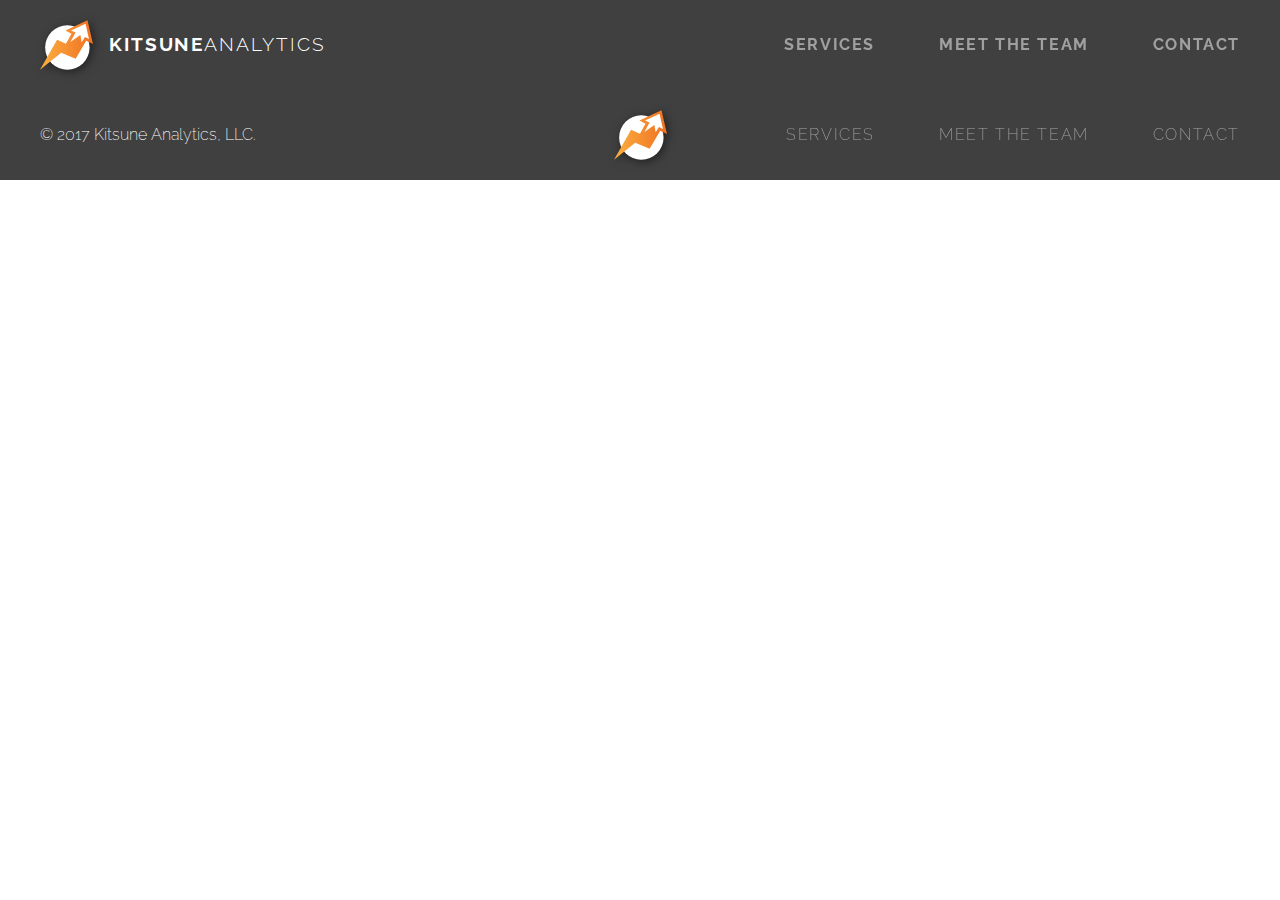
<file: offline-plugin-app-shell-fallback/index.html>
<!DOCTYPE html>
 <html lang="en"><head><link rel="preload" href="/component---src-layouts-index-js-9eb594517b83bc27d866.js" as="script"/><link rel="preload" href="/component---node-modules-gatsby-plugin-offline-app-shell-js-f7e99d480e2487030489.js" as="script"/><link rel="preload" href="/path---offline-plugin-app-shell-fallback-a0e39f21c11f6a62c5ab.js" as="script"/><link rel="preload" href="/app-f0d860917744a7fbbcf6.js" as="script"/><link rel="preload" href="/commons-575b1b375eb6efdcd39d.js" as="script"/><script id="webpack-manifest">
            //<![CDATA[
            window.webpackManifest = {"231608221292675":"app-f0d860917744a7fbbcf6.js","99219681209289":"component---node-modules-gatsby-plugin-offline-app-shell-js-f7e99d480e2487030489.js","35783957827783":"component---src-pages-index-js-8e23199d8a9897323298.js","60335399758886":"path----557518bd178906f8d58a.js","210333531512890":"path---offline-plugin-app-shell-fallback-a0e39f21c11f6a62c5ab.js","142629428675168":"path---index-cee05b4c142918e3279f.js","114276838955818":"component---src-layouts-index-js-9eb594517b83bc27d866.js"}
            //]]>
            </script><title data-react-helmet="true"></title><style id="typography.js">html{font:100%/1.65em 'Raleway',sans-serif;box-sizing:border-box;overflow-y:scroll;}*{box-sizing:inherit;}*:before{box-sizing:inherit;}*:after{box-sizing:inherit;}body{color:hsla(0,0%,0%,0.8);font-family:'Raleway',sans-serif;font-weight:200;word-wrap:break-word;font-kerning:normal;-moz-font-feature-settings:"kern", "liga", "clig", "calt";-ms-font-feature-settings:"kern", "liga", "clig", "calt";-webkit-font-feature-settings:"kern", "liga", "clig", "calt";font-feature-settings:"kern", "liga", "clig", "calt";}img{max-width:100%;margin-left:0;margin-right:0;margin-top:0;padding-bottom:0;padding-left:0;padding-right:0;padding-top:0;margin-bottom:1.65rem;}h1{margin-left:0;margin-right:0;margin-top:0;padding-bottom:0;padding-left:0;padding-right:0;padding-top:0;margin-bottom:1.65rem;color:inherit;font-family:'Raleway',sans-serif;font-weight:500;text-rendering:optimizeLegibility;font-size:2.25rem;line-height:1.1;}h2{margin-left:0;margin-right:0;margin-top:0;padding-bottom:0;padding-left:0;padding-right:0;padding-top:0;margin-bottom:1.65rem;color:inherit;font-family:'Raleway',sans-serif;font-weight:500;text-rendering:optimizeLegibility;font-size:1.62671rem;line-height:1.1;}h3{margin-left:0;margin-right:0;margin-top:0;padding-bottom:0;padding-left:0;padding-right:0;padding-top:0;margin-bottom:1.65rem;color:inherit;font-family:'Raleway',sans-serif;font-weight:500;text-rendering:optimizeLegibility;font-size:1.38316rem;line-height:1.1;}h4{margin-left:0;margin-right:0;margin-top:0;padding-bottom:0;padding-left:0;padding-right:0;padding-top:0;margin-bottom:1.65rem;color:inherit;font-family:'Raleway',sans-serif;font-weight:500;text-rendering:optimizeLegibility;font-size:1rem;line-height:1.1;}h5{margin-left:0;margin-right:0;margin-top:0;padding-bottom:0;padding-left:0;padding-right:0;padding-top:0;margin-bottom:1.65rem;color:inherit;font-family:'Raleway',sans-serif;font-weight:500;text-rendering:optimizeLegibility;font-size:0.85028rem;line-height:1.1;}h6{margin-left:0;margin-right:0;margin-top:0;padding-bottom:0;padding-left:0;padding-right:0;padding-top:0;margin-bottom:1.65rem;color:inherit;font-family:'Raleway',sans-serif;font-weight:500;text-rendering:optimizeLegibility;font-size:0.78405rem;line-height:1.1;}hgroup{margin-left:0;margin-right:0;margin-top:0;padding-bottom:0;padding-left:0;padding-right:0;padding-top:0;margin-bottom:1.65rem;}ul{margin-left:1.65rem;margin-right:0;margin-top:0;padding-bottom:0;padding-left:0;padding-right:0;padding-top:0;margin-bottom:1.65rem;list-style-position:outside;list-style-image:none;}ol{margin-left:1.65rem;margin-right:0;margin-top:0;padding-bottom:0;padding-left:0;padding-right:0;padding-top:0;margin-bottom:1.65rem;list-style-position:outside;list-style-image:none;}dl{margin-left:0;margin-right:0;margin-top:0;padding-bottom:0;padding-left:0;padding-right:0;padding-top:0;margin-bottom:1.65rem;}dd{margin-left:0;margin-right:0;margin-top:0;padding-bottom:0;padding-left:0;padding-right:0;padding-top:0;margin-bottom:1.65rem;}p{margin-left:0;margin-right:0;margin-top:0;padding-bottom:0;padding-left:0;padding-right:0;padding-top:0;margin-bottom:1.65rem;}figure{margin-left:0;margin-right:0;margin-top:0;padding-bottom:0;padding-left:0;padding-right:0;padding-top:0;margin-bottom:1.65rem;}pre{margin-left:0;margin-right:0;margin-top:0;padding-bottom:0;padding-left:0;padding-right:0;padding-top:0;margin-bottom:1.65rem;font-size:0.85rem;line-height:1.42;background:hsla(0,0%,0%,0.04);border-radius:3px;overflow:auto;word-wrap:normal;padding:1.65rem;}table{margin-left:0;margin-right:0;margin-top:0;padding-bottom:0;padding-left:0;padding-right:0;padding-top:0;margin-bottom:1.65rem;font-size:1rem;line-height:1.65rem;border-collapse:collapse;width:100%;}fieldset{margin-left:0;margin-right:0;margin-top:0;padding-bottom:0;padding-left:0;padding-right:0;padding-top:0;margin-bottom:1.65rem;}blockquote{margin-left:1.65rem;margin-right:1.65rem;margin-top:0;padding-bottom:0;padding-left:0;padding-right:0;padding-top:0;margin-bottom:1.65rem;}form{margin-left:0;margin-right:0;margin-top:0;padding-bottom:0;padding-left:0;padding-right:0;padding-top:0;margin-bottom:1.65rem;}noscript{margin-left:0;margin-right:0;margin-top:0;padding-bottom:0;padding-left:0;padding-right:0;padding-top:0;margin-bottom:1.65rem;}iframe{margin-left:0;margin-right:0;margin-top:0;padding-bottom:0;padding-left:0;padding-right:0;padding-top:0;margin-bottom:1.65rem;}hr{margin-left:0;margin-right:0;margin-top:0;padding-bottom:0;padding-left:0;padding-right:0;padding-top:0;margin-bottom:calc(1.65rem - 1px);background:hsla(0,0%,0%,0.2);border:none;height:1px;}address{margin-left:0;margin-right:0;margin-top:0;padding-bottom:0;padding-left:0;padding-right:0;padding-top:0;margin-bottom:1.65rem;}b{font-weight:bold;}strong{font-weight:bold;}dt{font-weight:bold;}th{font-weight:bold;}li{margin-bottom:calc(1.65rem / 2);}ol li{padding-left:0;}ul li{padding-left:0;}li > ol{margin-left:1.65rem;margin-bottom:calc(1.65rem / 2);margin-top:calc(1.65rem / 2);}li > ul{margin-left:1.65rem;margin-bottom:calc(1.65rem / 2);margin-top:calc(1.65rem / 2);}blockquote *:last-child{margin-bottom:0;}li *:last-child{margin-bottom:0;}p *:last-child{margin-bottom:0;}li > p{margin-bottom:calc(1.65rem / 2);}code{font-size:0.85rem;line-height:1.65rem;}kbd{font-size:0.85rem;line-height:1.65rem;}samp{font-size:0.85rem;line-height:1.65rem;}abbr{border-bottom:1px dotted hsla(0,0%,0%,0.5);cursor:help;}acronym{border-bottom:1px dotted hsla(0,0%,0%,0.5);cursor:help;}abbr[title]{border-bottom:1px dotted hsla(0,0%,0%,0.5);cursor:help;text-decoration:none;}thead{text-align:left;}td,th{text-align:left;border-bottom:1px solid hsla(0,0%,0%,0.12);font-feature-settings:"tnum";-moz-font-feature-settings:"tnum";-ms-font-feature-settings:"tnum";-webkit-font-feature-settings:"tnum";padding-left:1.1rem;padding-right:1.1rem;padding-top:0.825rem;padding-bottom:calc(0.825rem - 1px);}th:first-child,td:first-child{padding-left:0;}th:last-child,td:last-child{padding-right:0;}tt,code{background-color:hsla(0,0%,0%,0.04);border-radius:3px;font-family:"SFMono-Regular", Consolas,"Roboto Mono","Droid Sans Mono","Liberation Mono",Menlo,Courier,monospace;padding:0;padding-top:0.2em;padding-bottom:0.2em;}pre code{background:none;line-height:1.42;}code:before,code:after,tt:before,tt:after{letter-spacing:-0.2em;content:" ";}pre code:before,pre code:after,pre tt:before,pre tt:after{content:none;}</style><link href="//fonts.googleapis.com/css?family=Raleway:200,300,400,500,700" rel="stylesheet" type="text/css"/><script>
  !function(e,t,r){function n(){for(;d[0]&&"loaded"==d[0][f];)c=d.shift(),c[o]=!i.parentNode.insertBefore(c,i)}for(var s,a,c,d=[],i=e.scripts[0],o="onreadystatechange",f="readyState";s=r.shift();)a=e.createElement(t),"async"in i?(a.async=!1,e.head.appendChild(a)):i[f]?(d.push(a),a[o]=n):e.write("<"+t+' src="'+s+'" defer></'+t+">"),a.src=s}(document,"script",[
  "/commons-575b1b375eb6efdcd39d.js","/app-f0d860917744a7fbbcf6.js","/path---offline-plugin-app-shell-fallback-a0e39f21c11f6a62c5ab.js","/component---node-modules-gatsby-plugin-offline-app-shell-js-f7e99d480e2487030489.js","/component---src-layouts-index-js-9eb594517b83bc27d866.js"
])
  </script><meta charSet="utf-8"/><meta http-equiv="X-UA-Compatible" content="IE=edge"/><meta name="viewport" content="width=device-width, initial-scale=1.0"/><title data-react-helmet="true"></title><style>/*! normalize.css v7.0.0 | MIT License | github.com/necolas/normalize.css */html{line-height:1.15;-ms-text-size-adjust:100%;-webkit-text-size-adjust:100%}body{margin:0}article,aside,footer,header,nav,section{display:block}h1{font-size:2em;margin:.67em 0}figcaption,figure,main{display:block}figure{margin:1em 40px}hr{box-sizing:content-box;height:0;overflow:visible}pre{font-family:monospace,monospace;font-size:1em}a{background-color:transparent;-webkit-text-decoration-skip:objects}abbr[title]{border-bottom:none;text-decoration:underline;text-decoration:underline dotted}b,strong{font-weight:inherit;font-weight:bolder}code,kbd,samp{font-family:monospace,monospace;font-size:1em}dfn{font-style:italic}mark{background-color:#ff0;color:#000}small{font-size:80%}sub,sup{font-size:75%;line-height:0;position:relative;vertical-align:baseline}sub{bottom:-.25em}sup{top:-.5em}audio,video{display:inline-block}audio:not([controls]){display:none;height:0}img{border-style:none}svg:not(:root){overflow:hidden}button,input,optgroup,select,textarea{font-family:sans-serif;font-size:100%;line-height:1.15;margin:0}button,input{overflow:visible}button,select{text-transform:none}[type=reset],[type=submit],button,html [type=button]{-webkit-appearance:button}[type=button]::-moz-focus-inner,[type=reset]::-moz-focus-inner,[type=submit]::-moz-focus-inner,button::-moz-focus-inner{border-style:none;padding:0}[type=button]:-moz-focusring,[type=reset]:-moz-focusring,[type=submit]:-moz-focusring,button:-moz-focusring{outline:1px dotted ButtonText}fieldset{padding:.35em .75em .625em}legend{box-sizing:border-box;color:inherit;display:table;max-width:100%;padding:0;white-space:normal}progress{display:inline-block;vertical-align:baseline}textarea{overflow:auto}[type=checkbox],[type=radio]{box-sizing:border-box;padding:0}[type=number]::-webkit-inner-spin-button,[type=number]::-webkit-outer-spin-button{height:auto}[type=search]{-webkit-appearance:textfield;outline-offset:-2px}[type=search]::-webkit-search-cancel-button,[type=search]::-webkit-search-decoration{-webkit-appearance:none}::-webkit-file-upload-button{-webkit-appearance:button;font:inherit}details,menu{display:block}summary{display:list-item}canvas{display:inline-block}[hidden],template{display:none}.warning{color:#9f6000;background-color:#feefb3;padding:18px}.warning:before{content:"\26A0";margin-right:9px}.rfc-page pre{font-family:inherit}.hljs-comment,.hljs-quote{color:#998;font-style:italic}.hljs-keyword,.hljs-selector-tag,.hljs-subst{color:#333;font-weight:700}.hljs-literal,.hljs-number,.hljs-tag .hljs-attr,.hljs-template-variable,.hljs-variable{color:teal}.hljs-doctag,.hljs-string{color:#d14}.hljs-section,.hljs-selector-id,.hljs-title{color:#900;font-weight:700}.hljs-subst{font-weight:400}.hljs-class .hljs-title,.hljs-type{color:#458;font-weight:700}.hljs-attribute,.hljs-name,.hljs-tag{color:navy;font-weight:400}.hljs-link,.hljs-regexp{color:#009926}.hljs-bullet,.hljs-symbol{color:#990073}.hljs-built_in,.hljs-builtin-name{color:#0086b3}.hljs-meta{color:#999;font-weight:700}.hljs-deletion{background:#fdd}.hljs-addition{background:#dfd}.hljs-emphasis{font-style:italic}.hljs-strong{font-weight:700}.slick-slider{box-sizing:border-box;-webkit-touch-callout:none;-webkit-user-select:none;-moz-user-select:none;-ms-user-select:none;user-select:none;-ms-touch-action:pan-y;touch-action:pan-y;-webkit-tap-highlight-color:transparent}.slick-list,.slick-slider{position:relative;display:block}.slick-list{overflow:hidden;margin:0;padding:0}.slick-list:focus{outline:none}.slick-list.dragging{cursor:pointer;cursor:hand}.slick-slider .slick-list,.slick-slider .slick-track{-webkit-transform:translateZ(0);transform:translateZ(0)}.slick-track{position:relative;left:0;top:0;display:block;margin-left:auto;margin-right:auto}.slick-track:after,.slick-track:before{content:"";display:table}.slick-track:after{clear:both}.slick-loading .slick-track{visibility:hidden}.slick-slide{float:left;height:100%;min-height:1px;display:none}[dir=rtl] .slick-slide{float:right}.slick-slide img{display:block}.slick-slide.slick-loading img{display:none}.slick-slide.dragging img{pointer-events:none}.slick-initialized .slick-slide{display:block}.slick-loading .slick-slide{visibility:hidden}.slick-vertical .slick-slide{display:block;height:auto;border:1px solid transparent}.slick-arrow.slick-hidden{display:none}.slick-loading .slick-list{background:#fff url([data-uri]) 50% no-repeat}@font-face{font-family:slick;src:url(/static/slick.ced611da.eot);src:url(/static/slick.ced611da.eot?#iefix) format("embedded-opentype"),url(/static/slick.b7c9e1e4.woff) format("woff"),url(/static/slick.d41f55a7.ttf) format("truetype"),url([data-uri]#slick) format("svg");font-weight:400;font-style:normal}.slick-next,.slick-prev{position:absolute;display:block;height:20px;width:20px;line-height:0;font-size:0;cursor:pointer;top:50%;-webkit-transform:translateY(-50%);transform:translateY(-50%);padding:0;border:none}.slick-next,.slick-next:focus,.slick-next:hover,.slick-prev,.slick-prev:focus,.slick-prev:hover{background:transparent;color:transparent;outline:none}.slick-next:focus:before,.slick-next:hover:before,.slick-prev:focus:before,.slick-prev:hover:before{opacity:1}.slick-next.slick-disabled:before,.slick-prev.slick-disabled:before{opacity:.25}.slick-next:before,.slick-prev:before{font-family:slick;font-size:20px;line-height:1;color:#fff;opacity:.75;-webkit-font-smoothing:antialiased;-moz-osx-font-smoothing:grayscale}.slick-prev{left:-25px}[dir=rtl] .slick-prev{left:auto;right:-25px}.slick-prev:before{content:"\2190"}[dir=rtl] .slick-prev:before{content:"\2192"}.slick-next{right:-25px}[dir=rtl] .slick-next{left:-25px;right:auto}.slick-next:before{content:"\2192"}[dir=rtl] .slick-next:before{content:"\2190"}.slick-dotted.slick-slider{margin-bottom:30px}.slick-dots{position:absolute;bottom:-25px;list-style:none;display:block;text-align:center;padding:0;margin:0;width:100%}.slick-dots li{position:relative;display:inline-block;margin:0 5px;padding:0}.slick-dots li,.slick-dots li button{height:20px;width:20px;cursor:pointer}.slick-dots li button{border:0;background:transparent;display:block;outline:none;line-height:0;font-size:0;color:transparent;padding:5px}.slick-dots li button:focus,.slick-dots li button:hover{outline:none}.slick-dots li button:focus:before,.slick-dots li button:hover:before{opacity:1}.slick-dots li button:before{position:absolute;top:0;left:0;content:"\2022";width:20px;height:20px;font-family:slick;font-size:6px;line-height:20px;text-align:center;color:#000;opacity:.25;-webkit-font-smoothing:antialiased;-moz-osx-font-smoothing:grayscale}.slick-dots li.slick-active button:before{color:#000;opacity:.75}@font-face{font-family:icomoon;src:url(/static/icomoon.eb1d2124.eot);src:url(/static/icomoon.eb1d2124.eot#iefix) format("embedded-opentype"),url(/static/icomoon.ee114cab.ttf) format("truetype"),url(/static/icomoon.ce086109.woff) format("woff"),url(/static/icomoon.c8835d6d.svg#icomoon) format("svg");font-weight:400;font-style:normal}[class*=" icon-"],[class^=icon-]{font-family:icomoon!important;speak:none;font-style:normal;font-weight:400;-webkit-font-feature-settings:normal;font-feature-settings:normal;font-variant:normal;text-transform:none;line-height:1;-webkit-font-smoothing:antialiased;-moz-osx-font-smoothing:grayscale}.icon-envelope-o:before{content:"\F120"}.icon-phone:before{content:"\F121"}.icon-github:before{content:"\F122"}.icon-globe:before{content:"\F123"}.icon-chain:before{content:"\F124"}.icon-link:before{content:"\F125"}.icon-smile-o:before{content:"\F118"}.icon-frown-o:before{content:"\F119"}body{overflow-x:hidden}body.has-overlay{overflow-y:hidden;-ms-touch-action:none;touch-action:none}.overlay{display:none;position:fixed;top:0;right:0;bottom:0;left:0;z-index:1;width:100%;height:100%;background:rgba(0,0,0,.5);overflow:auto}.has-overlay .overlay{display:block}.sr-only{position:absolute!important;clip:rect(1px,1px,1px,1px);padding:0!important;border:0!important;height:1px!important;width:1px!important;overflow:hidden}a{color:#f7991c;transition:color .3s;text-decoration:none;border-bottom:1px solid #f7991c}strong{font-weight:700}main section{display:-webkit-box;display:-ms-flexbox;display:flex;-webkit-box-orient:vertical;-webkit-box-direction:normal;-ms-flex-direction:column;flex-direction:column;-webkit-box-align:center;-ms-flex-align:center;align-items:center;position:relative;text-align:center;padding:1.875em 1.5rem 0;color:#808284}@media (min-width:60em){main section{padding:6.875em 0 0}}main section:before{content:"";display:none;position:absolute;left:50%;top:0;height:20.33333em;border-left:2px solid #e6e7e8;margin-left:-1px}@media (min-width:60em){main section:before{display:block}}main section:first-child .box:before,main section:first-child:before{display:none}main section:after{content:"";display:none;width:2px;height:9.575em;position:absolute;bottom:0;left:50%;margin-left:-1px;background-color:#e6e7e8}@media (min-width:60em){main section:after{display:block}}main section .design-star{display:none}@media (min-width:60em){main section .design-star{display:block}}main section .design-star:before{content:"";display:block;width:10px;height:10px;position:absolute;bottom:0;left:50%;margin:0 0 -4px 1.5em;border-radius:50%;background-color:#e6e7e8}main section .design-star:after{content:"";display:block;width:calc(50% - 1.5em);height:2px;position:absolute;right:0;bottom:0;background:#e6e7e8}main section h2{font-size:1.5rem;font-weight:300}@media (min-width:60em){main section h2{font-size:2rem}}main section p{text-align:justify;text-align-last:left}@media (min-width:60em){main section p{text-align-last:center}}main section .box{position:relative;margin:2em 0 3.625rem;padding:0;max-width:100%;font-size:.875rem;line-height:1.4775}@media (min-width:60em){main section .box{max-width:60rem;margin:12.75em 0 9.575em;padding:3em 3em 1em;font-size:1.05rem;border:2px solid #e6e7e8;border-bottom-width:0}}main section .box:before{content:"";display:block;width:100px;height:100px;position:absolute;top:-108px;left:50%;margin-left:-50px;background:#e6e7e8 no-repeat 50%;background-size:60px;border-radius:50%}@media (min-width:60em){main section .box:before{width:162px;height:162px;top:-192px;margin-bottom:4em;margin-left:-81px;background-size:89px}}main section .box:after{content:"";display:none;width:50%;height:2px;position:absolute;bottom:0;left:0;background-color:#e6e7e8}@media (min-width:60em){main section .box:after{display:block}}main section .box>:last-child{margin-bottom:0}main section li{text-align:left;list-style-type:none;background:url([data-uri]) 0 0 no-repeat;min-height:32px;padding-left:50px}main section .split-list{position:relative;margin-left:0}@media (min-width:60em){main section .split-list{-webkit-column-count:2;column-count:2;-webkit-column-gap:4em;column-gap:4em}main section .split-list:before{content:"";display:block;position:absolute;top:0;bottom:0;left:50%;width:2px;height:100%;background-color:#e6e7e8;margin-left:-1px}}main section .excerpt{margin:0;padding:2em 0;border-style:solid;border-color:#e6e7e8;border-width:1px 0}@media (min-width:60em){main section .excerpt{padding:2em 9em}}.services .box:before{background-image:url([data-uri])}.services .excerpt{margin:3em 0}.services .uberlist-container{margin:3em 0 0}@media (min-width:60em){.services .uberlist-container{display:-webkit-box;display:-ms-flexbox;display:flex;-webkit-box-orient:horizontal;-webkit-box-direction:normal;-ms-flex-flow:row wrap;flex-flow:row wrap}.services .uberlist-container .uberlist{width:50%}.services .uberlist-container .uberlist:nth-child(2n){padding-left:2em;border-left:2px solid #e6e7e8}.services .uberlist-container .uberlist:nth-child(odd){padding-right:2em}}.services .next-step{font-size:1.5em;font-weight:300;margin:1em 0;padding:1em 0 0;border-top:1px solid #e6e7e8}@media (min-width:60em){.services .next-step{font-size:2em}}.team{background-color:#e6e7e8;position:relative}.team .circles:before{content:"";display:block;position:absolute;top:0;left:0;width:100%;height:100%;background-image:url(/static/circles--black.f01acc08.png),url(/static/circles--black.f01acc08.png),url(/static/circles--dotted--black.d48010bb.png),url(/static/circles--dotted--black.d48010bb.png);background-repeat:no-repeat;background-size:90%,95%,120%,115%;background-position:365px -315px,634px 511px,-318px -488px,-959px 691px;opacity:.05}.team:before{border-color:#fff}.team .box:after,.team .box:before,.team .design-star:after,.team .design-star:before,.team:after{background-color:#fff}.team .box{border-color:#fff}.team .box:before{background-image:url([data-uri]);background-size:75px;border:1px solid #e6e7e8}@media (min-width:60em){.team .box:before{background-size:120px;border:none}}.team .team-carousel{margin:0 -3em;padding:0 3em;position:relative}.team .team-carousel:before{content:"";width:100%;height:2px;background-color:#fff;position:absolute;top:81px;left:0}.contact:after{display:none}.contact .box{width:100%;border-top-width:0;border-bottom-width:2px}@media (min-width:33em){.contact .box{width:auto}}.contact .box:before{background-image:url([data-uri]);background-size:50px;border:1px solid #fff}@media (min-width:60em){.contact .box:before{background-size:75px;border:none}}.contact .box:after{top:0;right:0;bottom:auto;left:auto}.contact .box .design-star:before{top:0;bottom:auto;left:50%;margin:-4px 0 0 -1.5em}.contact .box .design-star:after{top:0;right:auto;left:0;bottom:auto}.alert{padding:.75rem 1.25rem;margin-bottom:1rem;border:1px solid transparent;border-radius:.25rem}.alert a{font-weight:700}.alert.error{background-color:#f2dede;border-color:#ebcccc;color:#a94442}.alert.error a{color:#843534}.bios-nav .slick-active.slick-center .bio-photo{-webkit-transform:scale(1.25);transform:scale(1.25)}.bios-nav .slick-active.slick-center .bio-photo img{opacity:1}.bios-nav .slick-active.slick-center .bio-photo:before{background-color:#f7991c}.bios-nav .slick-active.slick-center .bio-photo:hover{-webkit-transform:scale(1.25);transform:scale(1.25)}.bios-nav .slick-arrow{width:32px;height:32px;background:#fff;border-radius:50%;z-index:9}.bios-nav .slick-arrow:hover{cursor:pointer}.bios-nav .slick-arrow.slick-next:before,.bios-nav .slick-arrow.slick-prev:before{position:relative;top:2px;font-size:32px;color:#f7991c}.bios-nav .slick-arrow.slick-prev{left:0}.bios-nav .slick-arrow.slick-next{right:0}.bios-nav .bio-photo{width:162px;height:162px;margin:0 auto;padding:30px 0 0 30px;position:relative;cursor:pointer;transition:-webkit-transform .6s ease-in-out;transition:transform .6s ease-in-out;transition:transform .6s ease-in-out,-webkit-transform .6s ease-in-out}.bios-nav .bio-photo:hover{-webkit-transform:scale(1.1);transform:scale(1.1)}.bios-nav .bio-photo:hover img{opacity:1}.bios-nav .bio-photo img{width:102px;height:102px;margin:0;border-radius:50%;opacity:.75;transition:opacity .6s ease-in-out}.bios-nav .bio-photo:before{content:"";display:block;width:122px;height:122px;position:absolute;top:20px;left:20px;z-index:-1;background:#f9f9f9;border-radius:50%}.bio{padding:1em 0 0}.bio h3{color:#f7991c;margin-bottom:0}.bio h4{color:#f7991c;font-size:1.15rem}.bio .photo{display:none}.btn{border:none;font-family:inherit;font-size:inherit;color:inherit;background:none;cursor:pointer;padding:1.5rem 4rem 1.5rem 5rem;margin:1rem 2rem;text-transform:uppercase;letter-spacing:1px;font-weight:700;outline:none;position:relative;transition:all .3s}.btn,.btn span{display:inline-block}.btn span{width:100%}.btn:before{position:absolute;left:0;width:40%;font-size:1.6em;line-height:.66667;color:#fff;font-family:icomoon;speak:none;font-style:normal;font-weight:400;-webkit-font-feature-settings:normal;font-feature-settings:normal;font-variant:normal;text-transform:none;-webkit-font-smoothing:antialiased}.btn:after{content:"";position:absolute;z-index:-1;transition:all .3s}.btn-primary{background:#f7991c;color:#fff}.btn-submit:before{content:"\F120"}.btn-submit[disabled]{background:#aaa;color:#f5f5f5}.btn-submit[disabled]:before{color:#f5f5f5}.btn-error,.btn-success{color:transparent!important}.btn-error:after,.btn-success:after{z-index:1;color:#fff;left:40%}.btn-success{background:#17aa56!important}.btn-success:before{content:"\F118"}.btn-success:after{content:"Success!";-webkit-animation:moveUp .5s;animation:moveUp .5s}@-webkit-keyframes moveUp{0%{-webkit-transform:translateY(50%);transform:translateY(50%);opacity:0}to{opacity:1;-webkit-transform:translateY(0);transform:translateY(0)}}@keyframes moveUp{0%{-webkit-transform:translateY(50%);transform:translateY(50%);opacity:0}to{opacity:1;-webkit-transform:translateY(0);transform:translateY(0)}}.btn-error{-webkit-animation:shake .5s;animation:shake .5s;background:#d00!important}@-webkit-keyframes shake{0%,to{-webkit-transform:translateX(0);transform:translateX(0)}10%,30%,50%,70%,90%{-webkit-transform:translateX(-10px);transform:translateX(-10px)}20%,40%,60%,80%{-webkit-transform:translateX(10px);transform:translateX(10px)}}@keyframes shake{0%,to{-webkit-transform:translateX(0);transform:translateX(0)}10%,30%,50%,70%,90%{-webkit-transform:translateX(-10px);transform:translateX(-10px)}20%,40%,60%,80%{-webkit-transform:translateX(10px);transform:translateX(10px)}}.btn-error:before{content:"\F119"}.btn-error:after{content:"Error!";-webkit-animation:scaleFromUp .5s;animation:scaleFromUp .5s}@-webkit-keyframes scaleFromUp{0%{-webkit-transform:scale(0);transform:scale(0);opacity:0}to{opacity:1;-webkit-transform:scale(1);transform:scale(1)}}@keyframes scaleFromUp{0%{-webkit-transform:scale(0);transform:scale(0);opacity:0}to{opacity:1;-webkit-transform:scale(1);transform:scale(1)}}.collapsible-wrapper{display:-webkit-box;display:-ms-flexbox;display:flex;overflow:hidden}.collapsible-wrapper:after{content:"";height:50px;transition:height .6s linear,max-height 0s linear .6s;max-height:0}.collapsible-wrapper.collapsed:after{height:0;transition:height .3s linear;max-height:50px}.collapsible-wrapper.collapsed>.collapsible{margin-bottom:-2000px;transition:margin-bottom .6s cubic-bezier(1,0,1,1),opacity .6s,max-height 0s .6s;opacity:0;max-height:0}.collapsible{transition:margin-bottom .6s cubic-bezier(0,0,0,1);margin-bottom:0;max-height:1000000px;opacity:1}#contact-form{display:-webkit-box;display:-ms-flexbox;display:flex;-webkit-box-orient:vertical;-webkit-box-direction:normal;-ms-flex-flow:column nowrap;flex-flow:column nowrap;position:relative}@media (min-width:33em){#contact-form .collapsible{display:-webkit-box;display:-ms-flexbox;display:flex;-webkit-box-orient:horizontal;-webkit-box-direction:normal;-ms-flex-flow:row wrap;flex-flow:row wrap;-webkit-box-pack:justify;-ms-flex-pack:justify;justify-content:space-between}}#contact-form div.form-group{position:relative;margin:0 0 1em}@media (min-width:33em){#contact-form div.form-group{width:49%;max-width:25em}#contact-form div.form-group:first-child,#contact-form div.form-group:last-of-type{width:100%;max-width:none}}#contact-form div.form-group input,#contact-form div.form-group textarea{width:100%;line-height:2.625rem;padding:.5em 1em;background:#e6e7e8;border:none;outline:none}#contact-form div.form-group label{position:absolute;top:1.04167em;left:1.05rem}#contact-form div.form-group input:focus+label,#contact-form div.form-group input:focus:not(.placeholder-shown)+label,#contact-form div.form-group textarea:focus+label,#contact-form div.form-group textarea:focus:not(.placeholder-shown)+label{font-size:.75em;top:.25em;visibility:visible}#contact-form div.form-group input:not(.placeholder-shown)+label,#contact-form div.form-group textarea:not(.placeholder-shown)+label{visibility:hidden}#contact-form div.form-group.error .error-message{display:block}#contact-form div.form-group .error-message{display:none;color:#c00}#contact-form .btn-submit{margin:1rem auto}#contact-form .alert{position:absolute;opacity:0}#contact-form.submitError .alert{position:static;opacity:1;transition:opacity .6s linear}#contact-form.submitted .contact-thankYou{display:block;opacity:1;margin-top:2000px}.contact-thankYou{display:none;opacity:0;transition:opacity .6s}.headroom-wrapper{position:relative;height:52px!important}@media (min-width:60em){.headroom-wrapper{height:90px!important}}.headroom-wrapper a{border-bottom:none}#hero{background:#f7991c;color:#fff}@media (min-width:60em){#hero{padding-top:110px}}#hero .branding{display:none}@media (min-width:60em){#hero .branding{display:block}}#hero:before{content:"";display:block;width:100%;height:100%;position:absolute;top:0;left:0;background-image:url(/static/circles--white.d65f759e.png),url(/static/circles--dotted--white.73aab6ed.png);background-repeat:no-repeat;background-size:80%,100%;background-position:340px -325px,-163px -476px;opacity:.25}#hero .design-star:before,#hero:after{background-color:#fff}#hero .design-star:after{background:#fff}#hero .box{margin-top:2em;border-color:#fff}#hero .box:before{display:none}#hero .box:after{background-color:#fff}#hero h1{margin-top:1em;font-size:1.5rem;font-weight:200;letter-spacing:.15em;line-height:1.3em;text-transform:uppercase}#hero h1 strong{font-size:2rem;font-weight:500}#hero h2{color:#fff}img.logo{margin:0 1em 0 0;filter:"progid:DXImageTransform.Microsoft.Dropshadow(OffX=1, OffY=1, Color='#EEE')";filter:url(#drop-shadow);-webkit-filter:drop-shadow(1px 1px 2px rgba(0,0,0,.2));filter:url('data:image/svg+xml;charset=utf-8,<svg xmlns="http://www.w3.org/2000/svg"><filter id="filter"><feGaussianBlur in="SourceAlpha" stdDeviation="2" /><feOffset dx="2" dy="2" result="offsetblur" /><feFlood flood-color="rgba(0,0,0,0.2)" /><feComposite in2="offsetblur" operator="in" /><feMerge><feMergeNode /><feMergeNode in="SourceGraphic" /></feMerge></filter></svg>#filter');filter:drop-shadow(1px 1px 2px rgba(0,0,0,.2))}@-webkit-keyframes sk-bounce{0%,to{-webkit-transform:scale(0);transform:scale(0)}50%{-webkit-transform:scale(1);transform:scale(1)}}@keyframes sk-bounce{0%,to{-webkit-transform:scale(0);transform:scale(0)}50%{-webkit-transform:scale(1);transform:scale(1)}}.loader{opacity:0;transition:opacity 0s ease-in 0s;position:absolute;top:0;left:0;width:100%;height:100%;z-index:-1;text-align:center}.loader.loading{opacity:1;z-index:2;transition-duration:.6s;transition-delay:.6s}.loader:before{content:"";display:block;background:radial-gradient(circle at center,#000 0,#fff 100%);opacity:.65;position:absolute;top:0;left:0;width:100%;height:100%;z-index:3}.loader .spinner{position:absolute;top:50%;left:50%;margin:-1.5rem 0 0 -1.5rem;height:3rem;width:3rem}.loader .spinner:after,.loader .spinner:before{content:"";display:block;width:100%;height:100%;position:absolute;top:0;left:0;z-index:5;border-radius:50%;background-color:#f5f5f5;opacity:.6;-webkit-animation:sk-bounce 2s infinite ease-in-out;animation:sk-bounce 2s infinite ease-in-out}.loader .spinner:after{-webkit-animation-delay:-1s;animation-delay:-1s}.loader:after{content:"Loading...";color:#f5f5f5;font-weight:700;font-size:32px;font-size:2rem;display:block;position:absolute;top:50%;left:50%;margin:1.5em 0 0 -2em;z-index:4}.uberlist{text-align:left}.uberlist .title{font-weight:300;color:#f7991c}.uberlist p{text-align:left;text-align-last:left}.uberlist ul{margin:0}.src-components----BackToTop-module---backToTop---21B1w{display:block;position:fixed;z-index:99;right:.25rem;bottom:1rem;background:none;border:none;padding:0;cursor:pointer;color:#808284;transition:color .3s linear,-webkit-transform .2s ease-in-out;transition:color .3s linear,transform .2s ease-in-out;transition:color .3s linear,transform .2s ease-in-out,-webkit-transform .2s ease-in-out;-webkit-transform:translateY(0);transform:translateY(0)}@media (min-width:60em){.src-components----BackToTop-module---backToTop---21B1w{right:2.5rem}}.src-components----BackToTop-module---backToTop---21B1w span{display:none}@media (min-width:60em){.src-components----BackToTop-module---backToTop---21B1w span{display:inline}}.src-components----BackToTop-module---backToTop---21B1w.src-components----BackToTop-module---hidden---1PHXp{-webkit-transform:translateY(200%);transform:translateY(200%)}.src-components----BackToTop-module---backToTop---21B1w:before{content:"\279C";-webkit-transform:rotate(-90deg);transform:rotate(-90deg);display:block}.src-components----BackToTop-module---backToTop---21B1w:focus{outline:none}.src-components----BackToTop-module---backToTop---21B1w:hover{color:#f7991c}.src-components----Nav-module---trigger---3-nUF{position:absolute;top:-9999px;left:-9999px}.src-components----Nav-module---trigger---3-nUF:checked~.src-components----Nav-module---menu---2wPAC{-webkit-transform:translateX(0);transform:translateX(0);opacity:1}.src-components----Nav-module---trigger---3-nUF:checked~label>.src-components----Nav-module---hamburger---3wcJC>span{opacity:1;-webkit-transform:rotate(45deg) translate(-2px,-1px);transform:rotate(45deg) translate(-2px,-1px)}.src-components----Nav-module---trigger---3-nUF:checked~label>.src-components----Nav-module---hamburger---3wcJC>span:nth-child(2){opacity:0;-webkit-transform:rotate(0deg) scale(.2);transform:rotate(0deg) scale(.2)}.src-components----Nav-module---trigger---3-nUF:checked~label>.src-components----Nav-module---hamburger---3wcJC>span:last-child{opacity:1;-webkit-transform:rotate(-45deg) translateY(-1px);transform:rotate(-45deg) translateY(-1px)}.src-components----Nav-module---hamburger---3wcJC span{display:block;width:33px;height:4px;margin-bottom:5px;position:relative;background:#cdcdcd;border-radius:3px;z-index:1;-webkit-transform-origin:4px 0;transform-origin:4px 0;transition:background .5s cubic-bezier(.77,.2,.05,1),opacity .55s ease,-webkit-transform .5s cubic-bezier(.77,.2,.05,1);transition:transform .5s cubic-bezier(.77,.2,.05,1),background .5s cubic-bezier(.77,.2,.05,1),opacity .55s ease;transition:transform .5s cubic-bezier(.77,.2,.05,1),background .5s cubic-bezier(.77,.2,.05,1),opacity .55s ease,-webkit-transform .5s cubic-bezier(.77,.2,.05,1)}.src-components----Nav-module---hamburger---3wcJC span:last-child{-webkit-transform-origin:0 100%;transform-origin:0 100%}.src-components----Nav-module---site-nav---1F4TF label{position:relative;display:block;margin:0;cursor:pointer}@media (min-width:60em){.src-components----Nav-module---site-nav---1F4TF label{display:none}}.src-components----Nav-module---menu---2wPAC{display:block;position:absolute;top:0;right:0;z-index:-1;max-width:300px;margin:0;padding:52px 0 0;background:#333;list-style-type:none;-webkit-font-smoothing:antialiased;-webkit-transform-origin:100% 0;transform-origin:100% 0;-webkit-transform:translateX(105%);transform:translateX(105%);transition:-webkit-transform .5s cubic-bezier(.77,.2,.05,1);transition:transform .5s cubic-bezier(.77,.2,.05,1);transition:transform .5s cubic-bezier(.77,.2,.05,1),-webkit-transform .5s cubic-bezier(.77,.2,.05,1);box-shadow:-3px 3px 10px 0 rgba(0,0,0,.5)}@media (min-width:60em){.src-components----Nav-module---menu---2wPAC{position:static;top:auto;right:auto;padding:0;background:none;max-width:none;display:-webkit-box;display:-ms-flexbox;display:flex;-webkit-box-orient:horizontal;-webkit-box-direction:normal;-ms-flex-flow:row nowrap;flex-flow:row nowrap;-webkit-box-align:center;-ms-flex-align:center;align-items:center;-webkit-transform:none;transform:none;box-shadow:none}}.src-components----Nav-module---menu---2wPAC li{list-style-type:none;margin:0;padding:.5em 1em;font-weight:700;text-transform:uppercase;letter-spacing:.1em}@media (min-width:60em){.src-components----Nav-module---menu---2wPAC li{margin-left:4em;padding:0;opacity:.5;transition:opacity .3s}.src-components----Nav-module---menu---2wPAC li:first-child{margin-left:0}.src-components----Nav-module---menu---2wPAC li:hover{opacity:1}}.src-components----SiteHeader-module---site-header---3puT6{background:#404040;color:#fff;display:-webkit-box;display:-ms-flexbox;display:flex;-webkit-box-orient:horizontal;-webkit-box-direction:normal;-ms-flex-direction:row;flex-direction:row;-webkit-box-pack:justify;-ms-flex-pack:justify;justify-content:space-between;-webkit-box-align:center;-ms-flex-align:center;align-items:center;padding:.5em 1em}@media (min-width:60em){.src-components----SiteHeader-module---site-header---3puT6{padding:1.25em 2.5em}}.src-components----SiteHeader-module---site-header---3puT6 a{color:#fff;text-decoration:none;cursor:pointer}.src-components----SiteHeader-module---branding---4YQcX{display:-webkit-box;display:-ms-flexbox;display:flex;-webkit-box-orient:horizontal;-webkit-box-direction:normal;-ms-flex-direction:row;flex-direction:row;-webkit-box-align:center;-ms-flex-align:center;align-items:center;z-index:1}.src-components----SiteHeader-module---branding---4YQcX img{width:38px;height:36px;margin:0 1em 0 0;filter:"progid:DXImageTransform.Microsoft.Dropshadow(OffX=2, OffY=2, Color='#444')";filter:url(#drop-shadow);-webkit-filter:drop-shadow(2px 2px 5px rgba(0,0,0,.5));filter:url('data:image/svg+xml;charset=utf-8,<svg xmlns="http://www.w3.org/2000/svg"><filter id="filter"><feGaussianBlur in="SourceAlpha" stdDeviation="5" /><feOffset dx="3" dy="3" result="offsetblur" /><feFlood flood-color="rgba(0,0,0,0.5)" /><feComposite in2="offsetblur" operator="in" /><feMerge><feMergeNode /><feMergeNode in="SourceGraphic" /></feMerge></filter></svg>#filter');filter:drop-shadow(2px 2px 5px rgba(0,0,0,.5))}@media (min-width:60em){.src-components----SiteHeader-module---branding---4YQcX img{width:53px;height:50px}}.src-components----SiteHeader-module---name-title---C_Evc{font-size:1em;font-weight:300;letter-spacing:.1em;text-transform:uppercase}@media (min-width:60em){.src-components----SiteHeader-module---name-title---C_Evc{font-size:1.1875em}.src-components----SiteHeader-module---name-title---C_Evc br{display:none}}.src-components----SiteHeader-module---name-title---C_Evc strong{font-weight:700;letter-spacing:.3125em}@media (min-width:60em){.src-components----SiteHeader-module---name-title---C_Evc strong{letter-spacing:.1em}}.src-components----SiteFooter-module---site-footer---hlb7P{background:#404040;color:#fff;display:-webkit-box;display:-ms-flexbox;display:flex;-webkit-box-orient:horizontal;-webkit-box-direction:normal;-ms-flex-direction:row;flex-direction:row;-webkit-box-pack:justify;-ms-flex-pack:justify;justify-content:space-between;-webkit-box-align:center;-ms-flex-align:center;align-items:center;padding:.75em 1em}@media (min-width:60em){.src-components----SiteFooter-module---site-footer---hlb7P{padding:1.25em 2.5em}}.src-components----SiteFooter-module---site-footer---hlb7P a{color:#fff;text-decoration:none;border-bottom:none;cursor:pointer}.src-components----SiteFooter-module---site-footer---hlb7P nav{width:45%;-webkit-box-flex:1;-ms-flex-positive:1;flex-grow:1;padding-left:2rem}.src-components----SiteFooter-module---site-footer---hlb7P nav ul{display:block;text-align:right}@media (min-width:60em){.src-components----SiteFooter-module---site-footer---hlb7P nav ul{display:-webkit-box;display:-ms-flexbox;display:flex;-webkit-box-pack:end;-ms-flex-pack:end;justify-content:flex-end}}.src-components----SiteFooter-module---site-footer---hlb7P nav ul li{font-size:.75rem;margin:0 0 .5em}@media (min-width:60em){.src-components----SiteFooter-module---site-footer---hlb7P nav ul li{font-size:1rem;margin:0 0 0 4em}}.src-components----SiteFooter-module---copyright---3NNtA{font-size:.75rem;width:45%;-webkit-box-flex:1;-ms-flex-positive:1;flex-grow:1}@media (min-width:60em){.src-components----SiteFooter-module---copyright---3NNtA{font-size:1rem}}.src-components----SiteFooter-module---branding---UuP6B{display:none}@media (min-width:60em){.src-components----SiteFooter-module---branding---UuP6B{display:-webkit-box;display:-ms-flexbox;display:flex;-webkit-box-orient:horizontal;-webkit-box-direction:normal;-ms-flex-direction:row;flex-direction:row;-webkit-box-align:center;-ms-flex-align:center;align-items:center}}.src-components----SiteFooter-module---branding---UuP6B img{margin:0;filter:"progid:DXImageTransform.Microsoft.Dropshadow(OffX=2, OffY=2, Color='#444')";filter:url(#drop-shadow);-webkit-filter:drop-shadow(2px 2px 5px rgba(0,0,0,.5));filter:url('data:image/svg+xml;charset=utf-8,<svg xmlns="http://www.w3.org/2000/svg"><filter id="filter"><feGaussianBlur in="SourceAlpha" stdDeviation="5" /><feOffset dx="3" dy="3" result="offsetblur" /><feFlood flood-color="rgba(0,0,0,0.5)" /><feComposite in2="offsetblur" operator="in" /><feMerge><feMergeNode /><feMergeNode in="SourceGraphic" /></feMerge></filter></svg>#filter');filter:drop-shadow(2px 2px 5px rgba(0,0,0,.5));width:38px;height:36px}@media (min-width:60em){.src-components----SiteFooter-module---branding---UuP6B img{width:53px;height:50px}}.src-components----SiteFooter-module---name-title---1be8P{font-size:1.1875em;font-weight:300;letter-spacing:.1em;text-transform:uppercase}.src-components----SiteFooter-module---name-title---1be8P strong{font-weight:700}.src-components----SiteFooter-module---site-nav---3OjD4 ul{margin:0;display:-webkit-box;display:-ms-flexbox;display:flex;-webkit-box-orient:horizontal;-webkit-box-direction:normal;-ms-flex-direction:row;flex-direction:row;-webkit-box-align:center;-ms-flex-align:center;align-items:center}.src-components----SiteFooter-module---site-nav---3OjD4 ul li{list-style-type:none;margin:0 0 0 4em;opacity:.5;transition:opacity .3s;text-transform:uppercase;letter-spacing:.1em}.src-components----SiteFooter-module---site-nav---3OjD4 ul li:first-child{margin-left:0}.src-components----SiteFooter-module---site-nav---3OjD4 ul li:hover{opacity:1}</style></head><body><div class="overlay"></div><div id="___gatsby"><div data-reactroot=""><div class="headroom-wrapper"><div style="position:relative;top:0;left:0;right:0;z-index:1;-webkit-transform:translateY(0);-ms-transform:translateY(0);transform:translateY(0)" class="headroom headroom--unfixed"><header class="src-components----SiteHeader-module---site-header---3puT6"><aside class="src-components----SiteHeader-module---branding---4YQcX"><img class="logo" src="[data-uri]" width="53" height="50" alt="Kitsune Analytics logo"/><div class="src-components----SiteHeader-module---name-title---C_Evc"><a href="/"><strong>Kitsune</strong><br/>Analytics</a></div></aside><nav class="src-components----Nav-module---site-nav---1F4TF"><input type="checkbox" class="src-components----Nav-module---trigger---3-nUF" id="mainNavButton" tabindex="-1"/><label for="mainNavButton"><span class="sr-only">Menu</span><div class="src-components----Nav-module---hamburger---3wcJC"><span></span><span></span><span></span></div></label><ul class="src-components----Nav-module---menu---2wPAC"><li><a>Services</a></li><li><a>Meet the Team</a></li><li><a>Contact</a></li></ul></nav></header></div></div><button class="src-components----BackToTop-module---backToTop---21B1w src-components----BackToTop-module---hidden---1PHXp" style="bottom:1rem;top:auto"><span>Back to top</span></button><main><div></div></main><footer class="src-components----SiteFooter-module---site-footer---hlb7P"><section class="src-components----SiteFooter-module---copyright---3NNtA">© <!-- -->2017<!-- --> Kitsune Analytics, LLC.</section><aside class="src-components----SiteFooter-module---branding---UuP6B"><img class="logo" src="[data-uri]" width="53" height="50" alt="Kitsune Analytics logo"/></aside><nav class="src-components----SiteFooter-module---site-nav---3OjD4"><ul><li><a>Services</a></li><li><a>Meet the Team</a></li><li><a>Contact</a></li></ul></nav></footer></div></div><svg height="0" style="display:block" xmlns="http://www.w3.org/2000/svg"><filter id="drop-shadow"><feGaussianBlur in="SourceAlpha" stdDeviation="2.2"></feGaussianBlur><feOffset dx="1" dy="1" result="offsetblur"></feOffset><feFlood flood-color="rgba(0,0,0,0.25)"></feFlood><feComposite in2="offsetblur" operator="in"></feComposite><feMerge><feMergeNode></feMergeNode><feMergeNode in="SourceGraphic"></feMergeNode></feMerge></filter></svg><script>
  
  (function(i,s,o,g,r,a,m){i['GoogleAnalyticsObject']=r;i[r]=i[r]||function(){
  (i[r].q=i[r].q||[]).push(arguments)},i[r].l=1*new Date();a=s.createElement(o),
  m=s.getElementsByTagName(o)[0];a.async=1;a.src=g;m.parentNode.insertBefore(a,m)
  })(window,document,'script','https://www.google-analytics.com/analytics.js','ga');

  ga('create', 'UA-105181117-1', 'auto');
  </script></body></html>
</file>
